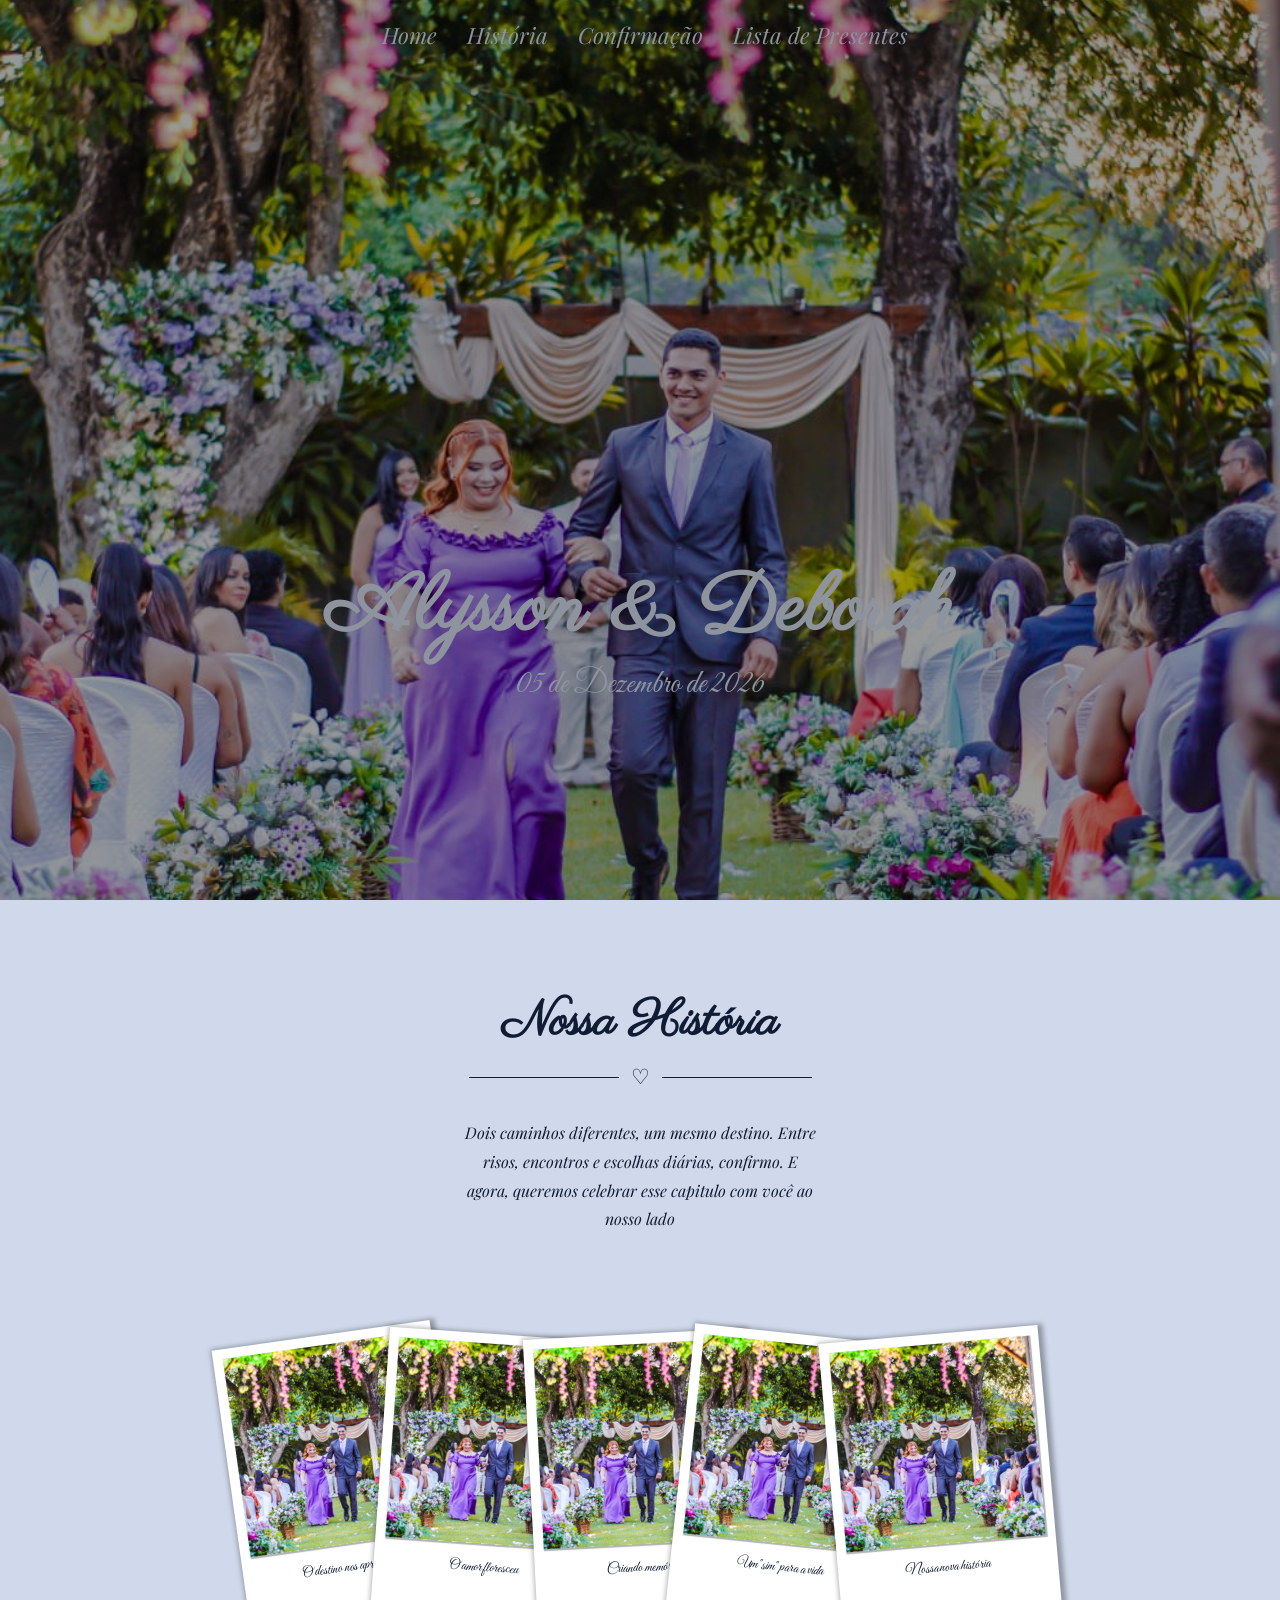
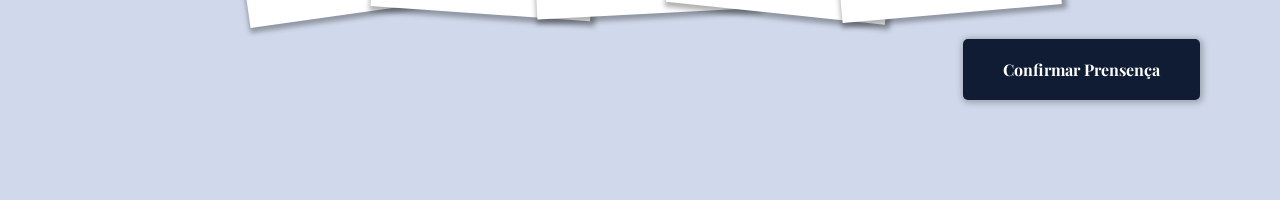
<file: index.html>
<!DOCTYPE html>
<html lang="pt-BR">
<head>
    <meta charset="UTF-8">
    <meta name="viewport" content="width=device-width, initial-scale=1.0">
    <title>Alysson & Déborah</title>
    <link rel="stylesheet" href="assets/css/style.css">
    <link rel="stylesheet" href="https://fonts.googleapis.com/css2?family=Material+Symbols+Rounded:opsz,wght,FILL,GRAD@20..48,100..700,0..1,-50..200" />
</head>
<body>
    <header class="header">
        <nav class="nav-bar">
            <div class="nav-items">
                 <button class="btn-close"><span class="material-symbols-rounded">close</span></button>
                <a href="#home" class="nav-item">Home</a>
                <a href="#historia" class="nav-item">História</a>
                <a href="confirmacao.html" class="nav-item">Confirmação</a>
                <a href="presentes.html" class="nav-item">Lista de Presentes</a>
            </div>
            <div class="menu-hamburguer">
                <button class="btn-menu"><span class="material-symbols-rounded">menu</span></button>
            </div>
        </nav>
    </header>
    
    <section class="hero-section" id="home">
        <div class="overlay"></div>
        <div class="hero-content">
            <h1>Alysson & Deborah</h1>
            <p>05 de Dezembro de 2026</p>
        </div>
    </section>
    <section class="story-section" id="historia">
        <div class="story-content">
            <div class="title-story">
                <h1>Nossa História</h1>
            </div>
            <div class="ornamento">
                    ♡
            </div>
            <div class="story-text">
                <p>Dois caminhos diferentes, um mesmo destino. Entre risos, encontros e escolhas diárias, confirmo. E agora, queremos celebrar  esse capitulo com você ao nosso lado</p>
            </div>
        </div>
        
        <div class="polaroids-content">
                <div class="polaroide">
                    <img src="assets/img/img-hero.jpeg" alt="" class="foto-polaroide">
                    <p class="legenda-polaroide">O destino nos apresentou</p>
                </div>
                 <div class="polaroide">
                    <img src="assets/img/img-hero.jpeg" alt="" class="foto-polaroide">
                    <p class="legenda-polaroide">O amor floresceu</p>
                </div>
                 <div class="polaroide">
                    <img src="assets/img/img-hero.jpeg" alt="" class="foto-polaroide">
                    <p class="legenda-polaroide">Criando memórias</p>
                </div>
                 <div class="polaroide">
                    <img src="assets/img/img-hero.jpeg" alt="" class="foto-polaroide">
                    <p class="legenda-polaroide">Um "sim" para a vida</p>
                </div>
                 <div class="polaroide">
                    <img src="assets/img/img-hero.jpeg" alt="" class="foto-polaroide">
                    <p class="legenda-polaroide">Nossa nova história</p>
                </div>
            
        </div>
        <div class="rsvp-content">
            <a href="confirmacao.html" class="btn-rsvp">Confirmar Prensença </a>
        </div>
    </section>
    <script src="assets/js/main.js"></script>
</body>     
</html>
</file>
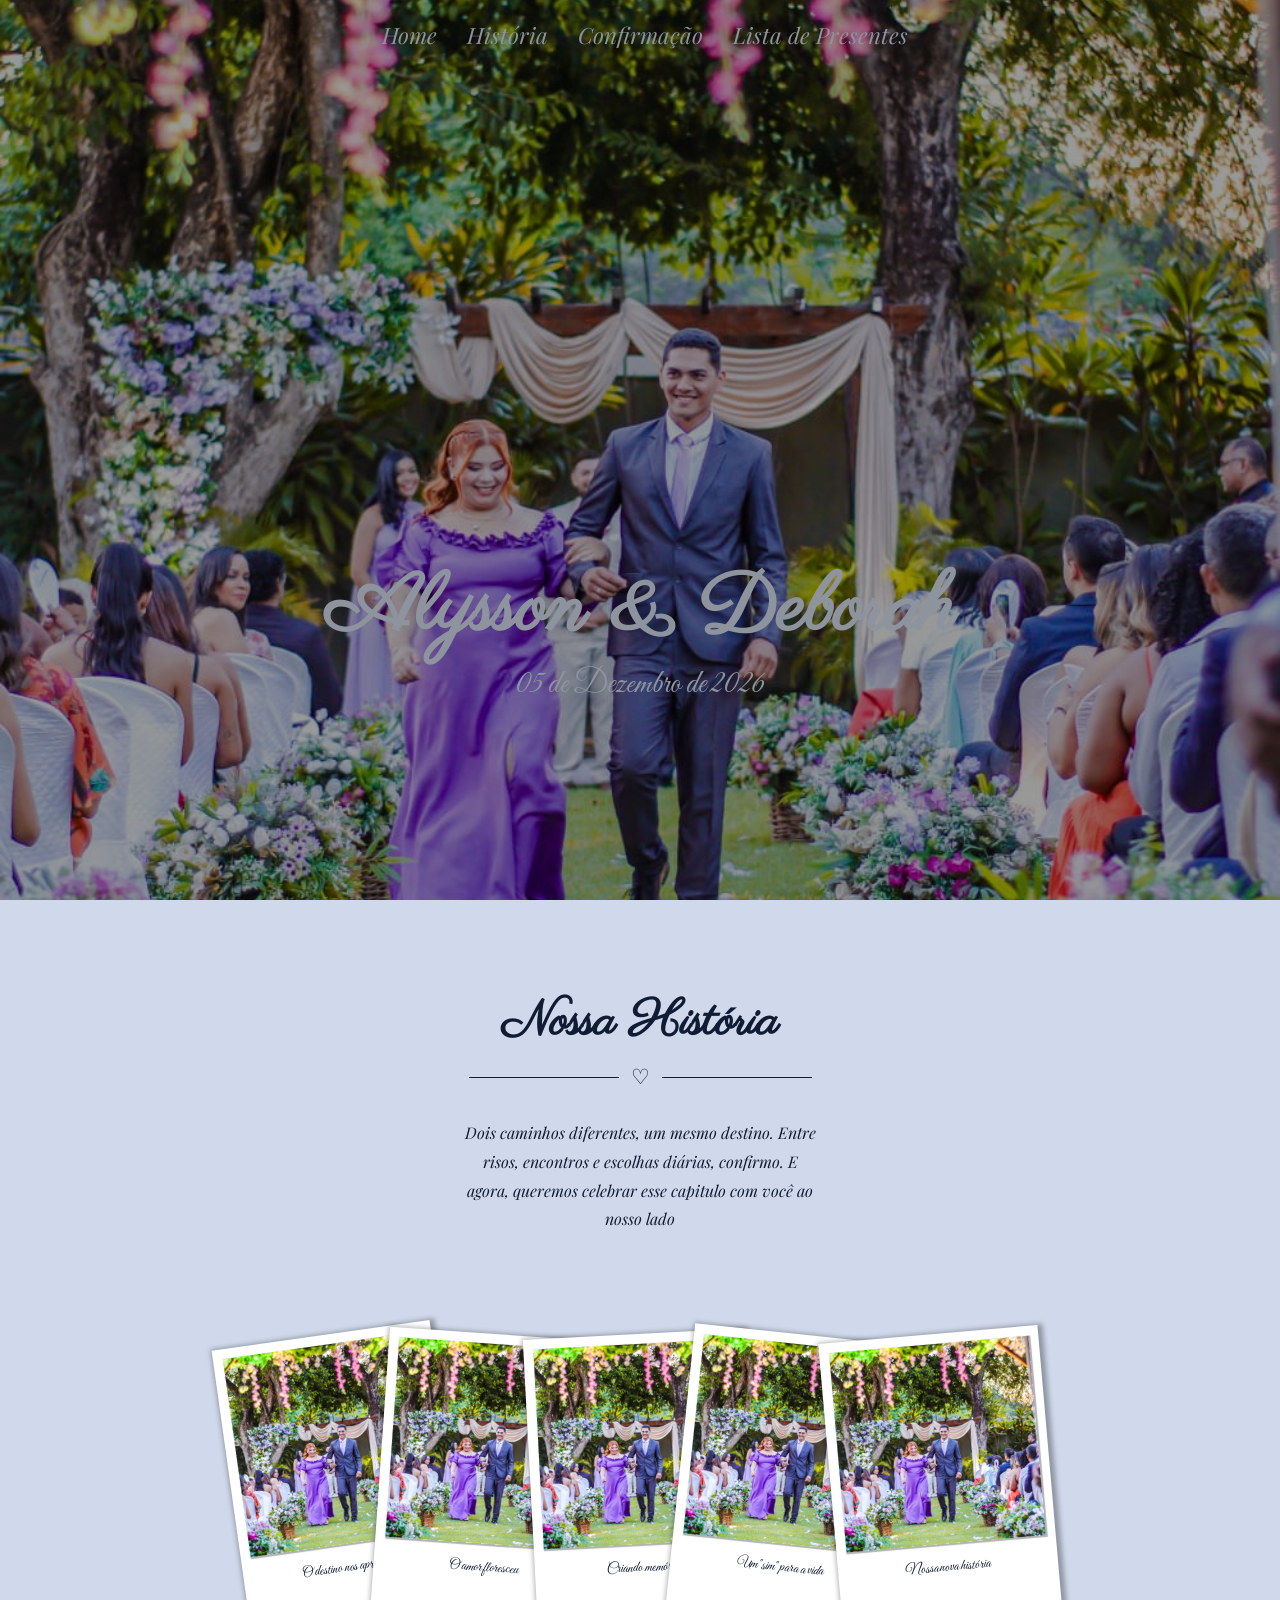
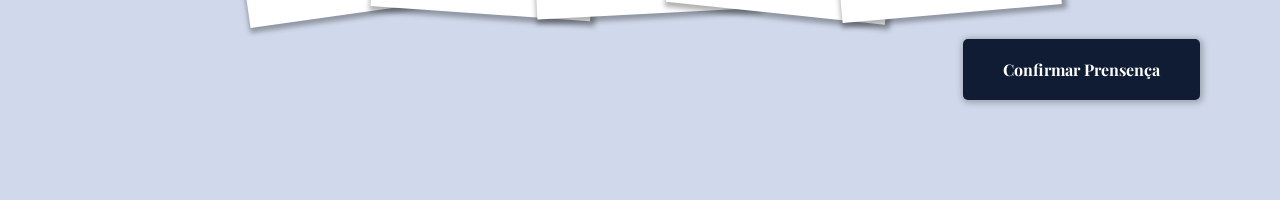
<file: frontend/index.html>
<!DOCTYPE html>
<html lang="pt-BR">
<head>
    <meta charset="UTF-8">
    <meta name="viewport" content="width=device-width, initial-scale=1.0">
    <title>Alysson & Déborah</title>
    <link rel="stylesheet" href="assets/css/style.css">
    <link rel="stylesheet" href="https://fonts.googleapis.com/css2?family=Material+Symbols+Rounded:opsz,wght,FILL,GRAD@20..48,100..700,0..1,-50..200" />
</head>
<body>
    <header class="header">
        <nav class="nav-bar">
            <div class="nav-items">
                 <button class="btn-close"><span class="material-symbols-rounded">close</span></button>
                <a href="#home" class="nav-item">Home</a>
                <a href="#historia" class="nav-item">História</a>
                <a href="/confirmacao" class="nav-item">Confirmação</a>
                <a href="/presentes" class="nav-item">Lista de Presentes</a>
            </div>
            <div class="menu-hamburguer">
                <button class="btn-menu"><span class="material-symbols-rounded">menu</span></button>
            </div>
        </nav>
    </header>
    
    <section class="hero-section" id="home">
        <div class="overlay"></div>
        <div class="hero-content">
            <h1>Alysson & Deborah</h1>
            <p>05 de Dezembro de 2026</p>
        </div>
    </section>
    <section class="story-section" id="historia">
        <div class="story-content">
            <div class="title-story">
                <h1>Nossa História</h1>
            </div>
            <div class="ornamento">
                    ♡
            </div>
            <div class="story-text">
                <p>Dois caminhos diferentes, um mesmo destino. Entre risos, encontros e escolhas diárias, confirmo. E agora, queremos celebrar  esse capitulo com você ao nosso lado</p>
            </div>
        </div>
        
        <div class="polaroids-content">
                <div class="polaroide">
                    <img src="assets/img/img-hero.jpeg" alt="" class="foto-polaroide">
                    <p class="legenda-polaroide">O destino nos apresentou</p>
                </div>
                 <div class="polaroide">
                    <img src="assets/img/img-hero.jpeg" alt="" class="foto-polaroide">
                    <p class="legenda-polaroide">O amor floresceu</p>
                </div>
                 <div class="polaroide">
                    <img src="assets/img/img-hero.jpeg" alt="" class="foto-polaroide">
                    <p class="legenda-polaroide">Criando memórias</p>
                </div>
                 <div class="polaroide">
                    <img src="assets/img/img-hero.jpeg" alt="" class="foto-polaroide">
                    <p class="legenda-polaroide">Um "sim" para a vida</p>
                </div>
                 <div class="polaroide">
                    <img src="assets/img/img-hero.jpeg" alt="" class="foto-polaroide">
                    <p class="legenda-polaroide">Nossa nova história</p>
                </div>
            
        </div>
        <div class="rsvp-content">
            <a href="/confirmacao" class="btn-rsvp">Confirmar Prensença </a>
        </div>
    </section>
    <script src="assets/js/main.js"></script>
</body>     
</html>
</file>
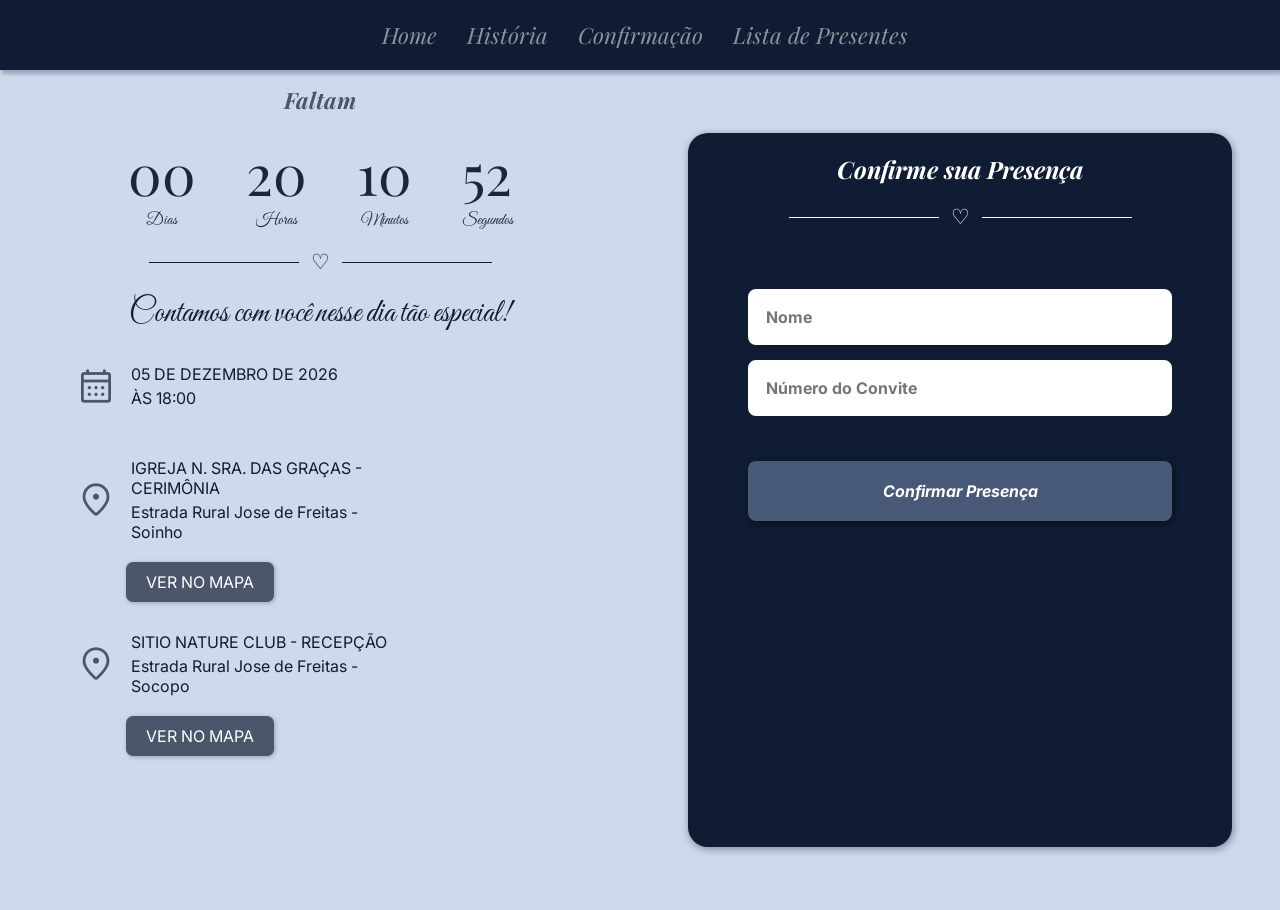
<file: confirmacao.html>
<!DOCTYPE html>
<html lang="pt-BR">
<head>
    <meta charset="UTF-8">
    <meta name="viewport" content="width=device-width, initial-scale=1.0">
    <title>Alysson & Deborah</title>
    <link rel="stylesheet" href="assets/css/confirmacao.css">
    <link rel="stylesheet" href="https://fonts.googleapis.com/css2?family=Material+Symbols+Rounded:opsz,wght,FILL,GRAD@20..48,100..700,0..1,-50..200" />
    
</head>
<body>
    <header class="header">
        <nav class="nav-bar">
            <div class="menu-hamburguer">
                <button class="btn-menu"><span class="material-symbols-rounded">menu</span></button>
            </div>
            <div class="nav-items">
                <button class="btn-close"><span class="material-symbols-rounded">close</span></button>
                <a href="index.html" class="nav-item">Home</a>
                <a href="#" class="nav-item">História</a>
                <a href="confirmacao.html" class="nav-item">Confirmação</a>
                <a href="presentes.html" class="nav-item">Lista de Presentes</a>
            </div>
        </nav>
    </header>
    <section class="confirmacao-section">
        <div class="information-zone">
            <div class="information-content">
                <div class="title-information">
                    <h3>Faltam</h3>
                </div>
                <div class="contador">
                
                    <div class="timer">
                        <span class="timer-content" id="dias">00</span>
                        <span class="legenda-timer"> Dias</span>
                    </div>
                    <div class="timer">
                        <span class="timer-content" id="horas">00</span>
                        <span class="legenda-timer">Horas</span>
                    </div>
                    <div class="timer">
                        <span class="timer-content" id="minutos">00</span>
                        <span class="legenda-timer">Minutos</span>
                    </div>
                    <div class="timer">
                        <span class="timer-content" id="segundos">00</span>
                        <span class="legenda-timer">Segundos</span>
                    </div>
                    
                </div>
                <div class="ornamento">
                    ♡
                </div>
                <div class="legenda-information">
                    <p>Contamos com você nesse dia tão especial!</p>
                </div>
                <div class="information-event">
                    <div class="datalhes-information" id="data-information">
                        <div class="icone-information">
                            <span class="material-symbols-rounded">calendar_month</span>
                        </div>
                        <div class="legenda-detalhes">
                            <p>05 DE DEZEMBRO DE 2026</p>
                            <p>ÀS 18:00</p>
                        </div>
                    </div>
                    <div class="datalhes-information">
                        <div class="icone-information">
                            <span class="material-symbols-rounded">location_on</span>
                        </div>
                        <div class="legenda-detalhes">                         
                            <p>IGREJA N. SRA. DAS GRAÇAS - CERIMÔNIA</p>                               
                            <p>Estrada Rural Jose de Freitas - Soinho</p>                     
                        </div>
                    </div>
                    <div class="btn-content">
                        <a href="https://maps.app.goo.gl/xJwFCsEnw8BBbjCJA" class="btn-event" target="_blank">VER NO MAPA</a>
                    </div>
                    <div class="datalhes-information">
                        <div class="icone-information">
                            <span class="material-symbols-rounded">location_on</span>
                        </div>
                        <div class="legenda-detalhes">                         
                            <p>SITIO NATURE CLUB - RECEPÇÃO</p>                               
                            <p>Estrada Rural Jose de Freitas - Socopo</p>                     
                        </div>
                    </div>
                    <div class="btn-content">
                        <a href="https://maps.app.goo.gl/ws7dJ1mMSoT5qXmMA" class="btn-event" target="_blank">VER NO MAPA</a>
                    </div>
                </div>
            </div>
        </div>
        <div class="form-zone">
            <div class="form-content">
                <div class="form-title">
                    <h2>Confirme sua Presença</h2>
                </div>
                <div class="ornamento" id="ornamento-confirmacao">
                    ♡
                </div> 
                <form class="form-rsvp">
                    <input type="text" placeholder="Nome" class="campo-form">
                    <input type="text" placeholder="Número do Convite" class="campo-form">
                    <button type="submit" class="btn-form"> Confirmar Presença</button>
                </form>
            </div>
        </div>
    </section>
    <script src="assets/js/confirmacao.js"></script>
</body>
</html>
</file>
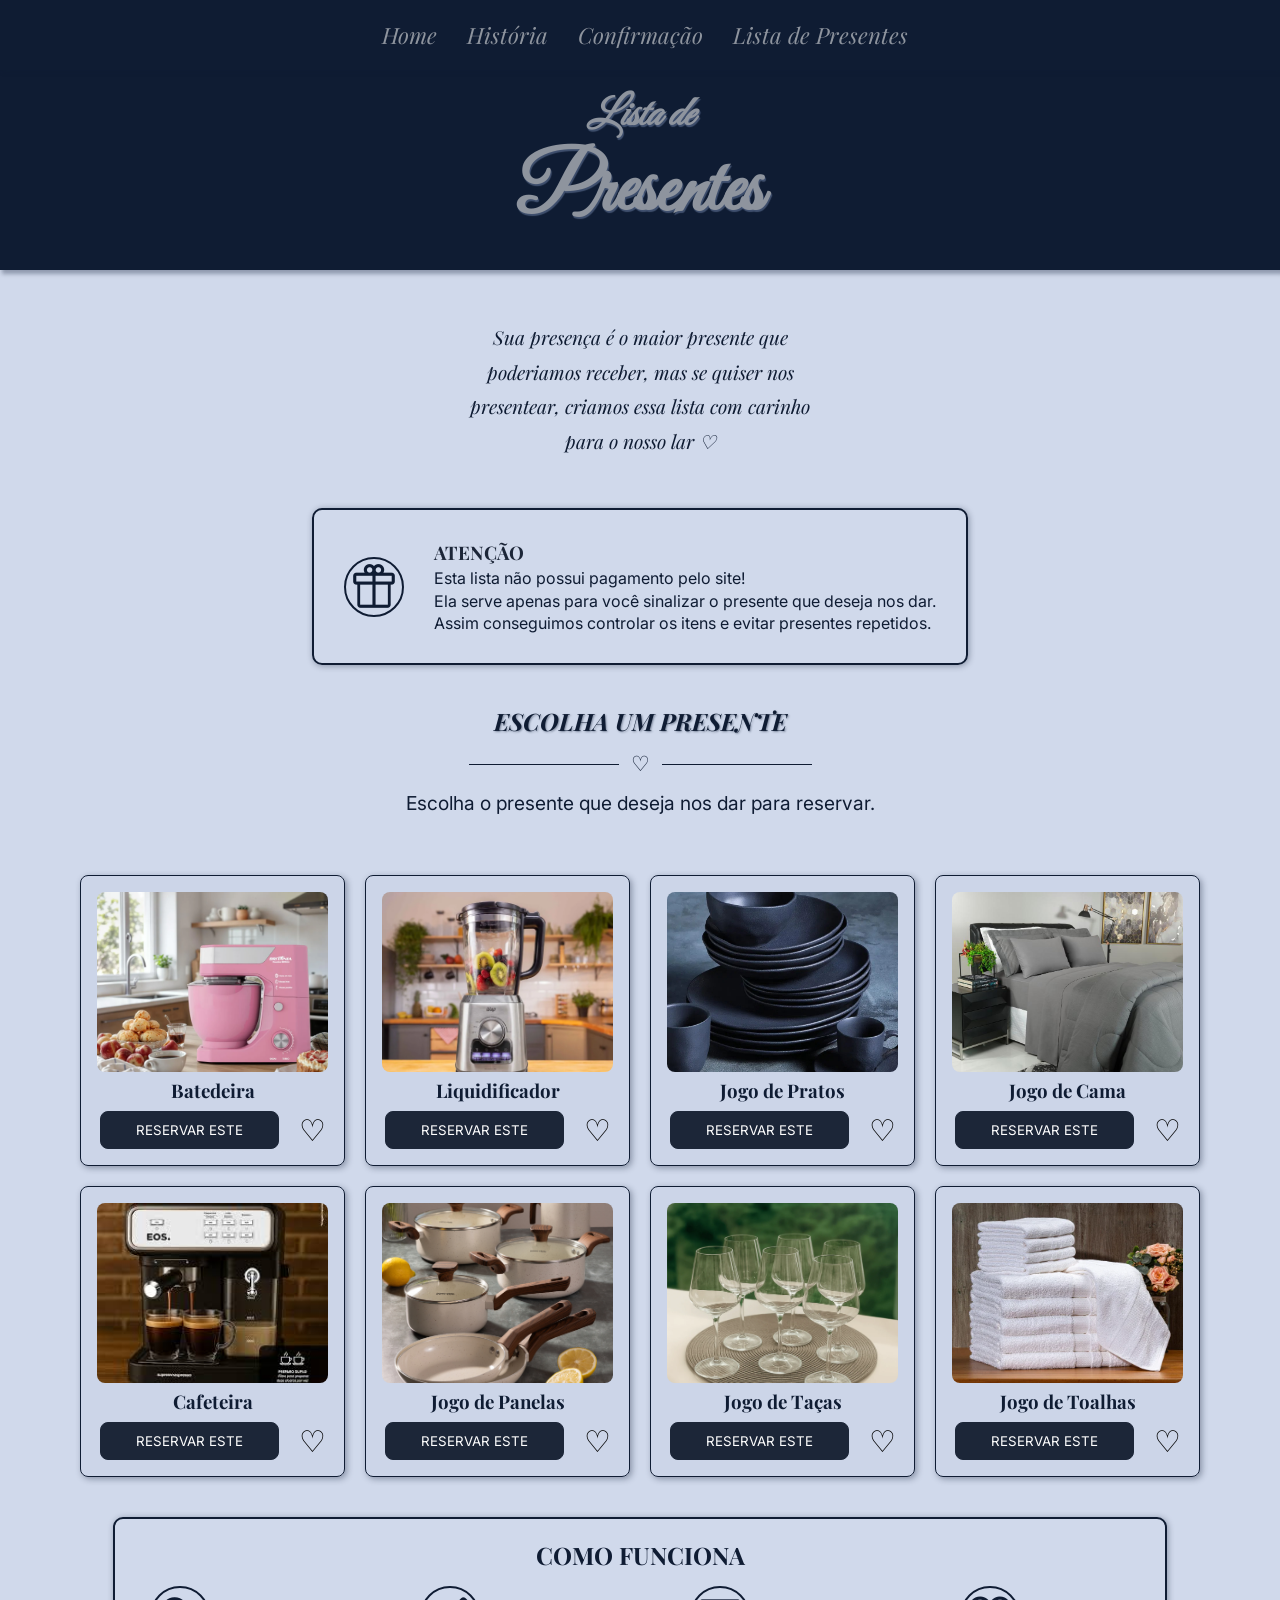
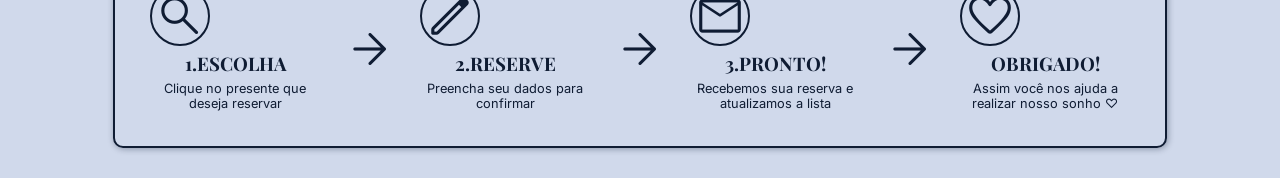
<file: presentes.html>
<!DOCTYPE html>
<html lang="pt-BR">
<head>
    <meta charset="UTF-8">
    <meta name="viewport" content="width=device-width, initial-scale=1.0">
    <title>Lista de Presente A&D</title>
    <link rel="stylesheet" href="assets/css/presentes.css">
    <link rel="stylesheet" href="https://fonts.googleapis.com/css2?family=Material+Symbols+Rounded:opsz,wght,FILL,GRAD@48,100,0,-25" />
    
</head>
<body>
    <section class="presentes-section">
        <nav class="nav-bar">
            <div class="nav-items">
                <button class="btn-close"><span class="material-symbols-rounded">close</span></button>
                <a href="index.html" class="nav-item">Home</a>
                <a href="#historia" class="nav-item">História</a>
                <a href="confirmacao.html" class="nav-item">Confirmação</a>
                <a href="presentes.html" class="nav-item">Lista de Presentes</a>
            </div>
            <div class="menu-hamburguer">
                <button class="btn-menu"><span class="material-symbols-rounded">menu</span></button>
            </div>
        </nav>
        <header class="presentes-header">
            <h1 class="title-presentes">Lista de</h1>
            <h1 class="destaque-title">Presentes</h1>
        </header>
        <div class="presentes-content">
            <div class="presentes-text">
                <p>Sua presença é o maior presente que poderiamos receber, mas se quiser nos presentear, criamos essa lista com carinho para o nosso lar ♡</p>
            </div>
            <div class="alert-presentes">
                <div class="icone-presente">
                    <span class="material-symbols-rounded">featured_seasonal_and_gifts</span>
                </div>
                <div class="text-alert">
                    <h3>ATENÇÃO</h3>
                    <p>Esta lista não possui pagamento pelo site!</p>
                    <p>Ela serve apenas para você sinalizar o presente que deseja nos dar.</p>
                    <p>Assim conseguimos controlar os itens e evitar presentes repetidos.</p>
                </div>
            </div>
            <div class="title-content">
                <h2 class="title-lista">ESCOLHA UM PRESENTE</h2>
                <div class="ornamento">
                    ♡
                </div>
                <p class="text-lista">Escolha o presente que deseja nos dar para reservar.</p>
            </div>
            <div class="grid-presentes">
                <article class="card-presente">
                    <img src="assets/img/presentes/batedeira.jpg" alt=" Batedeira">
                    <h3>Batedeira</h3>
                    <div class="card-actions">
                        <button class="btn-reservar">RESERVAR ESTE</button>
                        <span class="icone-coracao">♡</span>
                    </div>
                </article>
                <article class="card-presente">
                    <img src="assets/img/presentes/liquidificador.jpg" alt="Liquidificador">
                    <h3>Liquidificador</h3>
                    <div class="card-actions">
                        <button class="btn-reservar">RESERVAR ESTE</button>
                        <span class="icone-coracao">♡</span>
                    </div>
                </article>
                <article class="card-presente">
                    <img src="assets/img/presentes/jogo-de-pratos.jpg" alt=" Jogo de Pratos">
                    <h3>Jogo de Pratos</h3>
                    <div class="card-actions">
                        <button class="btn-reservar">RESERVAR ESTE</button>
                        <span class="icone-coracao">♡</span>
                    </div>
                </article>
                <article class="card-presente">
                    <img src="assets/img/presentes/jogo-de-cama.jpg" alt="Jogo de Cama">
                    <h3>Jogo de Cama</h3>
                    <div class="card-actions">
                        <button class="btn-reservar">RESERVAR ESTE</button>
                        <span class="icone-coracao">♡</span>
                    </div>
                </article>
                <article class="card-presente">
                    <img src="assets/img/presentes/cafeteira.jpg" alt="Cafeteira">
                    <h3>Cafeteira</h3>
                    <div class="card-actions">
                        <button class="btn-reservar">RESERVAR ESTE</button>
                        <span class="icone-coracao">♡</span>
                    </div>
                </article>
                <article class="card-presente">
                    <img src="assets/img/presentes/jogo-de-panelas.jpg" alt="Jogo de Panelas">
                    <h3>Jogo de Panelas</h3>
                    <div class="card-actions">
                        <button class="btn-reservar">RESERVAR ESTE</button>
                        <span class="icone-coracao">♡</span>
                    </div>
                </article>
                <article class="card-presente">
                    <img src="assets/img/presentes/jogo-de-taças.jpg" alt="Jogo de Taças">
                    <h3>Jogo de Taças</h3>
                    <div class="card-actions">
                        <button class="btn-reservar">RESERVAR ESTE</button>
                        <span class="icone-coracao">♡</span>
                    </div>
                </article>
                <article class="card-presente">
                    <img src="assets/img/presentes/jogo-de-toalhas.jpg" alt=" Jogo de Toalhas">
                    <h3>Jogo de Toalhas</h3>
                    <div class="card-actions">
                        <button class="btn-reservar">RESERVAR ESTE</button>
                        <span class="icone-coracao">♡</span>
                    </div>
                </article>
            </div>
            <div class="funcionamento-alert">
                <h2 class="funcionamento-title">COMO FUNCIONA</h2>
                <div class="funcionamento-box">
                    <div class="funcionamento-content">
                        <div class="icone-presente"><span class="material-symbols-rounded">search</span></div>
                        <h3 class="etapas-funcionamento">1.ESCOLHA</h3>
                        <p class="text-funcionamento">Clique no presente que deseja reservar</p>
                    </div>
                    <div class="next-etapa"><span class="material-symbols-rounded">arrow_forward</span></div>
                    <div class="funcionamento-content">
                        <div class="icone-presente"><span class="material-symbols-rounded">edit</span></div>
                        <h3 class="etapas-funcionamento">2.RESERVE</h3>
                        <p class="text-funcionamento">Preencha seu dados para confirmar</p>
                    </div>
                    <div class="next-etapa"><span class="material-symbols-rounded">arrow_forward</span></div>
                    <div class="funcionamento-content">
                        <div class="icone-presente"><span class="material-symbols-rounded">mail</span></div>
                        <h3 class="etapas-funcionamento">3.PRONTO!</h3>
                        <p class="text-funcionamento">Recebemos sua reserva e atualizamos a lista</p>
                    </div>
                    <div class="next-etapa"><span class="material-symbols-rounded">arrow_forward</span></div>
                    <div class="funcionamento-content">
                        <div class="icone-presente"><span class="material-symbols-rounded">favorite</span></div>
                        <h3 class="etapas-funcionamento">OBRIGADO!</h3>
                        <p class="text-funcionamento">Assim você nos ajuda a realizar nosso sonho ♡</p>
                    </div>
                </div>
            </div>
        </div>
    </section>
    <script src="assets/js/presentes.js"></script>
</body>
</html>
</file>
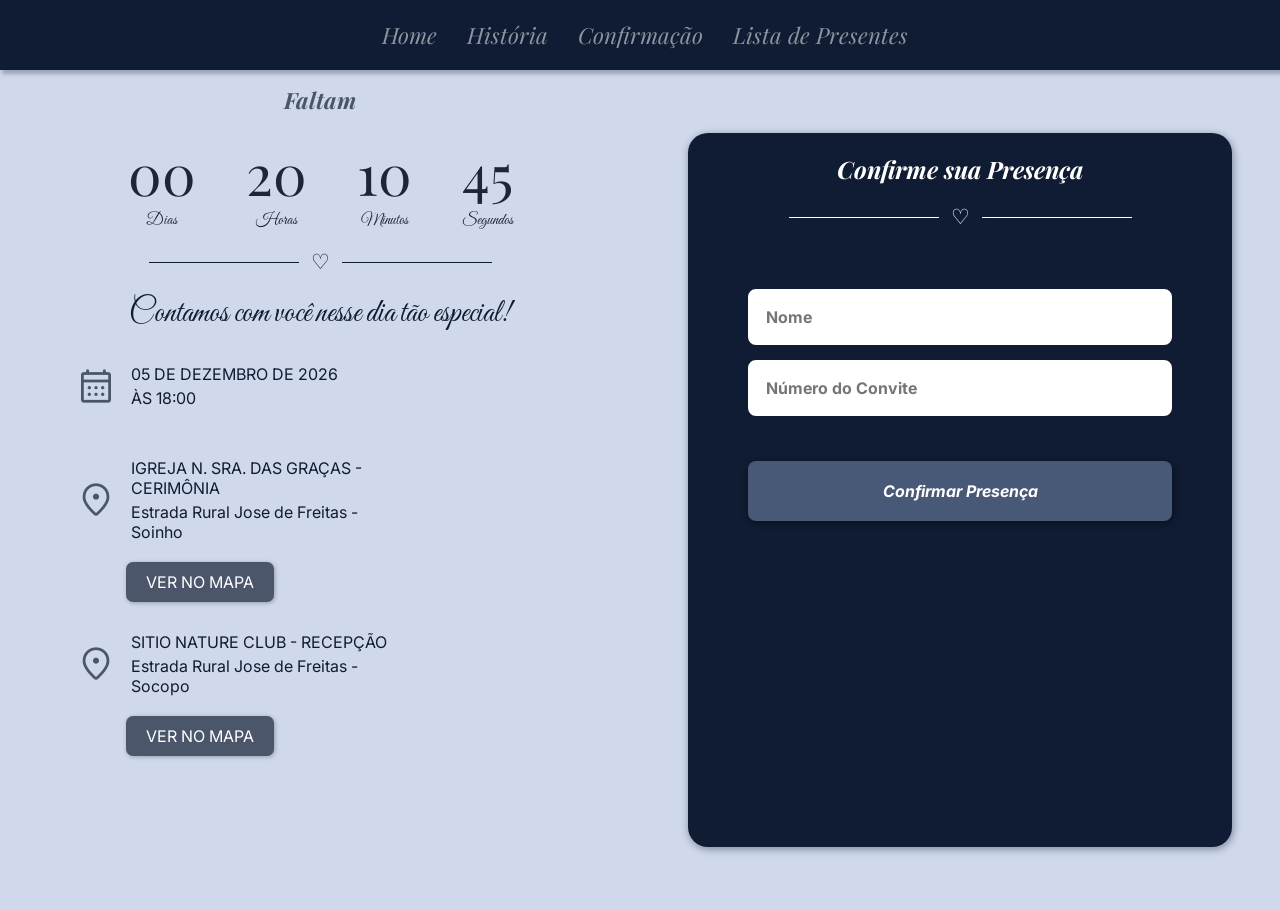
<file: frontend/confirmacao.html>
<!DOCTYPE html>
<html lang="pt-BR">
<head>
    <meta charset="UTF-8">
    <meta name="viewport" content="width=device-width, initial-scale=1.0">
    <title>Alysson & Deborah</title>
    <link rel="stylesheet" href="assets/vendor/sweetalert2/sweetalert2.min.css">
    <link rel="stylesheet" href="assets/css/confirmacao.css">
    <link rel="stylesheet" href="https://fonts.googleapis.com/css2?family=Material+Symbols+Rounded:opsz,wght,FILL,GRAD@20..48,100..700,0..1,-50..200" />
    
</head>
<body>
    <header class="header">
        <nav class="nav-bar">
            <div class="menu-hamburguer">
                <button class="btn-menu"><span class="material-symbols-rounded">menu</span></button>
            </div>
            <div class="nav-items">
                <button class="btn-close"><span class="material-symbols-rounded">close</span></button>
                <a href="/" class="nav-item">Home</a>
                <a href="#" class="nav-item">História</a>
                <a href="/confirmacao" class="nav-item">Confirmação</a>
                <a href="/presentes" class="nav-item">Lista de Presentes</a>
            </div>
        </nav>
    </header>
    <section class="confirmacao-section">
        <div class="information-zone">
            <div class="information-content">
                <div class="title-information">
                    <h3>Faltam</h3>
                </div>
                <div class="contador">
                
                    <div class="timer">
                        <span class="timer-content" id="dias">00</span>
                        <span class="legenda-timer"> Dias</span>
                    </div>
                    <div class="timer">
                        <span class="timer-content" id="horas">00</span>
                        <span class="legenda-timer">Horas</span>
                    </div>
                    <div class="timer">
                        <span class="timer-content" id="minutos">00</span>
                        <span class="legenda-timer">Minutos</span>
                    </div>
                    <div class="timer">
                        <span class="timer-content" id="segundos">00</span>
                        <span class="legenda-timer">Segundos</span>
                    </div>
                    
                </div>
                <div class="ornamento">
                    ♡
                </div>
                <div class="legenda-information">
                    <p>Contamos com você nesse dia tão especial!</p>
                </div>
                <div class="information-event">
                    <div class="datalhes-information" id="data-information">
                        <div class="icone-information">
                            <span class="material-symbols-rounded">calendar_month</span>
                        </div>
                        <div class="legenda-detalhes">
                            <p>05 DE DEZEMBRO DE 2026</p>
                            <p>ÀS 18:00</p>
                        </div>
                    </div>
                    <div class="datalhes-information">
                        <div class="icone-information">
                            <span class="material-symbols-rounded">location_on</span>
                        </div>
                        <div class="legenda-detalhes">                         
                            <p>IGREJA N. SRA. DAS GRAÇAS - CERIMÔNIA</p>                               
                            <p>Estrada Rural Jose de Freitas - Soinho</p>                     
                        </div>
                    </div>
                    <div class="btn-content">
                        <a href="https://maps.app.goo.gl/xJwFCsEnw8BBbjCJA" class="btn-event" target="_blank">VER NO MAPA</a>
                    </div>
                    <div class="datalhes-information">
                        <div class="icone-information">
                            <span class="material-symbols-rounded">location_on</span>
                        </div>
                        <div class="legenda-detalhes">                         
                            <p>SITIO NATURE CLUB - RECEPÇÃO</p>                               
                            <p>Estrada Rural Jose de Freitas - Socopo</p>                     
                        </div>
                    </div>
                    <div class="btn-content">
                        <a href="https://maps.app.goo.gl/ws7dJ1mMSoT5qXmMA" class="btn-event" target="_blank">VER NO MAPA</a>
                    </div>
                </div>
            </div>
        </div>
        <div class="form-zone">
            <div class="form-content">
                <div class="form-title">
                    <h2>Confirme sua Presença</h2>
                </div>
                <div class="ornamento" id="ornamento-confirmacao">
                    ♡
                </div> 
                <form class="form-rsvp">
                    <input type="text" placeholder="Nome" class="campo-form" id="nome">
                    <input type="text" placeholder="Número do Convite" class="campo-form" id="numero-convite">
                    <button type="submit" class="btn-form"> Confirmar Presença</button>
                </form>
            </div>
        </div>
    </section>
     
    <script src="assets/vendor/sweetalert2/sweetalert2.all.min.js"></script>
    <script src="assets/js/confirmacao.js"></script>
</body>
</html>
</file>
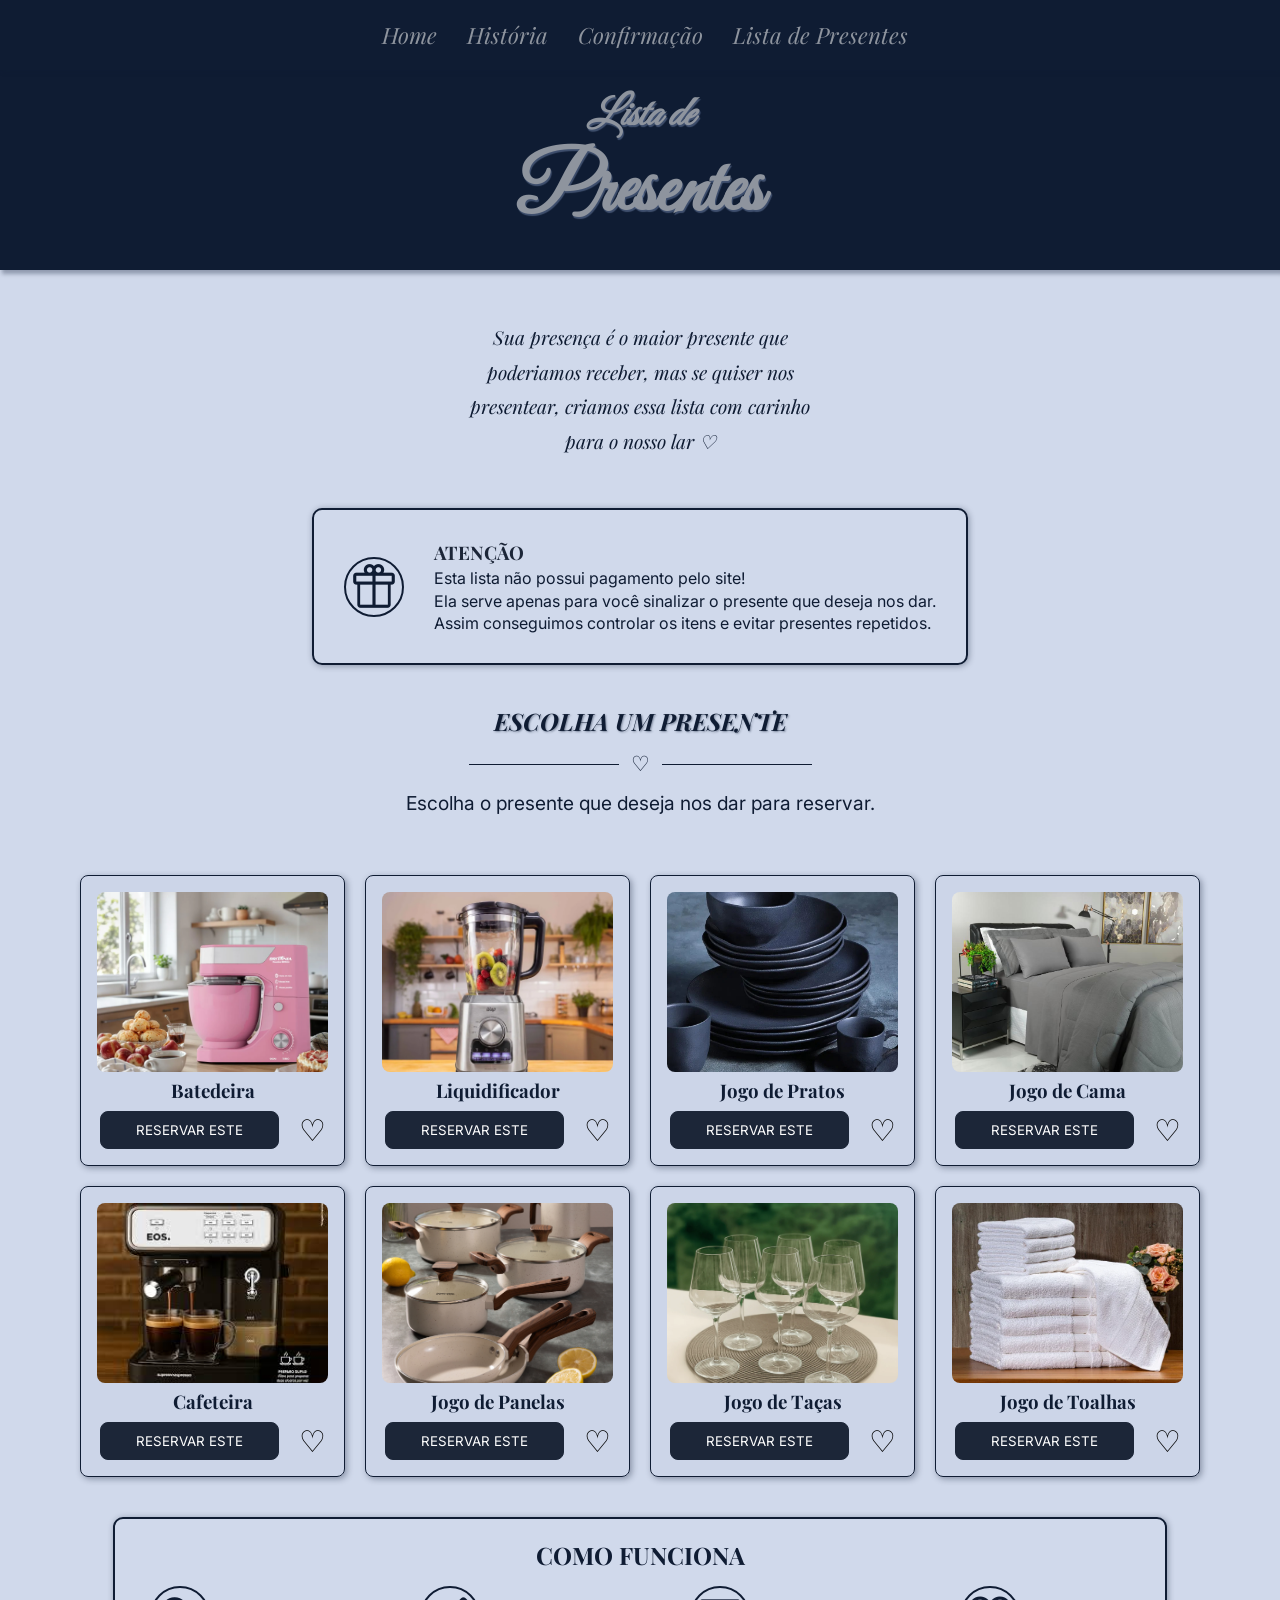
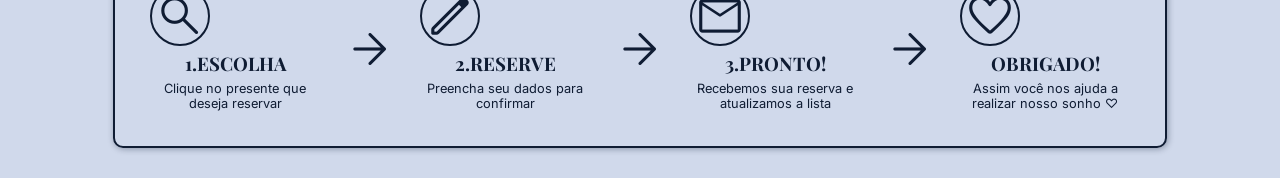
<file: frontend/presentes.html>
<!DOCTYPE html>
<html lang="pt-BR">
<head>
    <meta charset="UTF-8">
    <meta name="viewport" content="width=device-width, initial-scale=1.0">
    <title>Lista de Presente A&D</title>
    <link rel="stylesheet" href="assets/css/presentes.css">
    <link rel="stylesheet" href="https://fonts.googleapis.com/css2?family=Material+Symbols+Rounded:opsz,wght,FILL,GRAD@48,100,0,-25" />
    
</head>
<body>
    <section class="presentes-section">
        <nav class="nav-bar">
            <div class="nav-items">
                <button class="btn-close"><span class="material-symbols-rounded">close</span></button>
                <a href="/" class="nav-item">Home</a>
                <a href="#historia" class="nav-item">História</a>
                <a href="/confirmacao" class="nav-item">Confirmação</a>
                <a href="/presentes" class="nav-item">Lista de Presentes</a>
            </div>
            <div class="menu-hamburguer">
                <button class="btn-menu"><span class="material-symbols-rounded">menu</span></button>
            </div>
        </nav>
        <header class="presentes-header">
            <h1 class="title-presentes">Lista de</h1>
            <h1 class="destaque-title">Presentes</h1>
        </header>
        <div class="presentes-content">
            <div class="presentes-text">
                <p>Sua presença é o maior presente que poderiamos receber, mas se quiser nos presentear, criamos essa lista com carinho para o nosso lar ♡</p>
            </div>
            <div class="alert-presentes">
                <div class="icone-presente">
                    <span class="material-symbols-rounded">featured_seasonal_and_gifts</span>
                </div>
                <div class="text-alert">
                    <h3>ATENÇÃO</h3>
                    <p>Esta lista não possui pagamento pelo site!</p>
                    <p>Ela serve apenas para você sinalizar o presente que deseja nos dar.</p>
                    <p>Assim conseguimos controlar os itens e evitar presentes repetidos.</p>
                </div>
            </div>
            <div class="title-content">
                <h2 class="title-lista">ESCOLHA UM PRESENTE</h2>
                <div class="ornamento">
                    ♡
                </div>
                <p class="text-lista">Escolha o presente que deseja nos dar para reservar.</p>
            </div>
            <div class="grid-presentes">
                <article class="card-presente">
                    <img src="assets/img/presentes/batedeira.jpg" alt=" Batedeira">
                    <h3>Batedeira</h3>
                    <div class="card-actions">
                        <button class="btn-reservar" data-presentes-id="1">RESERVAR ESTE</button>
                        <span class="icone-coracao">♡</span>
                    </div>
                </article>
                <article class="card-presente">
                    <img src="assets/img/presentes/liquidificador.jpg" alt="Liquidificador">
                    <h3>Liquidificador</h3>
                    <div class="card-actions">
                        <button class="btn-reservar" data-presentes-id="2">RESERVAR ESTE</button>
                        <span class="icone-coracao">♡</span>
                    </div>
                </article>
                <article class="card-presente">
                    <img src="assets/img/presentes/jogo-de-pratos.jpg" alt=" Jogo de Pratos">
                    <h3>Jogo de Pratos</h3>
                    <div class="card-actions">
                        <button class="btn-reservar" data-presentes-id="3">RESERVAR ESTE</button>
                        <span class="icone-coracao">♡</span>
                    </div>
                </article>
                <article class="card-presente">
                    <img src="assets/img/presentes/jogo-de-cama.jpg" alt="Jogo de Cama">
                    <h3>Jogo de Cama</h3>
                    <div class="card-actions">
                        <button class="btn-reservar" data-presentes-id="4">RESERVAR ESTE</button>
                        <span class="icone-coracao">♡</span>
                    </div>
                </article>
                <article class="card-presente">
                    <img src="assets/img/presentes/cafeteira.jpg" alt="Cafeteira">
                    <h3>Cafeteira</h3>
                    <div class="card-actions">
                        <button class="btn-reservar">RESERVAR ESTE</button>
                        <span class="icone-coracao">♡</span>
                    </div>
                </article>
                <article class="card-presente">
                    <img src="assets/img/presentes/jogo-de-panelas.jpg" alt="Jogo de Panelas">
                    <h3>Jogo de Panelas</h3>
                    <div class="card-actions">
                        <button class="btn-reservar">RESERVAR ESTE</button>
                        <span class="icone-coracao">♡</span>
                    </div>
                </article>
                <article class="card-presente">
                    <img src="assets/img/presentes/jogo-de-taças.jpg" alt="Jogo de Taças">
                    <h3>Jogo de Taças</h3>
                    <div class="card-actions">
                        <button class="btn-reservar">RESERVAR ESTE</button>
                        <span class="icone-coracao">♡</span>
                    </div>
                </article>
                <article class="card-presente">
                    <img src="assets/img/presentes/jogo-de-toalhas.jpg" alt=" Jogo de Toalhas">
                    <h3>Jogo de Toalhas</h3>
                    <div class="card-actions">
                        <button class="btn-reservar">RESERVAR ESTE</button>
                        <span class="icone-coracao">♡</span>
                    </div>
                </article>
            </div>
            <div class="funcionamento-alert">
                <h2 class="funcionamento-title">COMO FUNCIONA</h2>
                <div class="funcionamento-box">
                    <div class="funcionamento-content">
                        <div class="icone-presente"><span class="material-symbols-rounded">search</span></div>
                        <h3 class="etapas-funcionamento">1.ESCOLHA</h3>
                        <p class="text-funcionamento">Clique no presente que deseja reservar</p>
                    </div>
                    <div class="next-etapa"><span class="material-symbols-rounded">arrow_forward</span></div>
                    <div class="funcionamento-content">
                        <div class="icone-presente"><span class="material-symbols-rounded">edit</span></div>
                        <h3 class="etapas-funcionamento">2.RESERVE</h3>
                        <p class="text-funcionamento">Preencha seu dados para confirmar</p>
                    </div>
                    <div class="next-etapa"><span class="material-symbols-rounded">arrow_forward</span></div>
                    <div class="funcionamento-content">
                        <div class="icone-presente"><span class="material-symbols-rounded">mail</span></div>
                        <h3 class="etapas-funcionamento">3.PRONTO!</h3>
                        <p class="text-funcionamento">Recebemos sua reserva e atualizamos a lista</p>
                    </div>
                    <div class="next-etapa"><span class="material-symbols-rounded">arrow_forward</span></div>
                    <div class="funcionamento-content">
                        <div class="icone-presente"><span class="material-symbols-rounded">favorite</span></div>
                        <h3 class="etapas-funcionamento">OBRIGADO!</h3>
                        <p class="text-funcionamento">Assim você nos ajuda a realizar nosso sonho ♡</p>
                    </div>
                </div>
            </div>
        </div>
    </section>
    <script src="assets/js/presentes.js"></script>
</body>
</html>
</file>
<file: assets/css/style.css>
@charset "UTF-8";

@import url('https://fonts.googleapis.com/css2?family=Parisienne&display=swap');
@import url('https://fonts.googleapis.com/css2?family=Great+Vibes&display=swap');
@import url('https://fonts.googleapis.com/css2?family=Playfair+Display:ital,wght@0,400..900;1,400..900&display=swap');
@import url('https://fonts.googleapis.com/css2?family=Inter:ital,opsz,wght@0,14..32,100..900;1,14..32,100..900&display=swap');

* {
    margin: 0;
    padding: 0;
    box-sizing: border-box;
}
:root {
    --cor0:#92A8D1;
    --cor1: #8E949E;
    --cor2: #4B566B;
    --cor3: #1C2638;
    --cor4: #0F1C33;
    --cor5: #92a8d16e;

    --fonte-romantic: "Parisienne", cursive;
    --fonte-romantic2: "Great Vibes", cursive;
    --fonte-titulos:  "Playfair Display", serif;
    --fonte-texto:"Inter", sans-serif;
}

html, body {
    height: 100%;
}

.hero-section {
    display: flex;
    width: 100%;
    height: 100vh;
    background: black url(../img/img-hero.jpeg) center center / cover no-repeat;
    position: relative; 
    
}

.overlay {
    position: absolute;
    z-index: 1;
    inset: 0;
    background-color: black;
    opacity: 0.4;
    transition: 0.5s;
}

.hero-section:hover .overlay {
    opacity: 0.8;
}

.header {
    position: fixed;
    z-index: 1000;
    width: 100%;
    top: 0;
    left: 0;
    transition: background-color 0.3s ease, box-shadow 0.3s ease;
    background: transparent;
}

.nav-bar {
    display: flex;
    justify-content:space-between;
    width: 100%;
    align-items: center;
    padding: 10px 40px;
    
}
.header.scrolled {
    background-color: var(--cor4); 
    box-shadow: 0px 2px 10px rgba(0, 0, 0, 0.3);
}
.nav-items {
    display: flex;
    margin: 0 auto;
    
}

.nav-item {
    text-decoration: none;
    font-size: 1.4em;
    color: var(--cor1);   
    font-family: var(--fonte-titulos);
    font-style: italic;
    padding:10px;
    margin-left: 10px;
    border-radius: 8px;
    transition: 0.2s;
}

.nav-item:hover {
    background: var(--cor3);
    transform: scale(1.05);
}
.menu-hamburguer {
    display: none
}
.btn-close {
    display: none;
}
.hero-content {
    position: absolute;
    top: 70%;
    left: 50%;
    transform: translate(-50%, -50%);
    z-index: 2;
    text-align: center;
    
}

.hero-content h1 {
    font-family: var(--fonte-romantic);
    color: var(--cor1);
    font-size: 5em;
}

.hero-content p {
    font-family: var(--fonte-romantic2);
    color: var(--cor1);
    font-size: 2em;
}

.story-section {
    width: 100%;
    min-height: 100vh;
    display: flex;
    flex-direction: column;
    position: relative;
    background-color: var(--cor5); 
}

.story-content {
    display: flex;
    flex-direction: column;
    width: 100%;
    align-items: center;
    justify-content: center;
    
}
.title-story {
    display: flex;
    justify-content: center;
    width: 100%;
    height: auto; 
    margin-top: 10px;
    padding: 80px 20px 0px 20px; 
}
.title-story h1 {
    font-family: var(--fonte-romantic);
    color: var(--cor4);
    font-size: 3em;
}

.ornamento {
    display: flex;
    align-items: center;
    justify-content: center;
    margin: 10px 0px;
    color: var(--cor4);
    font-size: 1.3rem;
}
.ornamento::before, .ornamento::after {
    content:"";
    width: 150px;
    height: 1px;
    background-color: #0F1C33;
}
.ornamento::before {
    margin-right: 12px;
}
.ornamento::after {
    margin-left: 12px;
}

.story-text {
    max-width: 400px;
    text-align: center;
    line-height:1.8;
    padding: 20px;
    color: var(--cor4);
    font-family: var(--fonte-titulos);
    font-style: italic;
    
}
.polaroids-content {
   display: flex;
   justify-content: center;
   align-items: center;
   margin-top: 80px; 
   position: relative;
}
.polaroide {
    display: flex;
    flex-direction: column;
    width: 220px;
    background-color: white;
    padding: 10px 10px 25px 10px;
    box-shadow: 2px 2px 5px 3px rgba(0, 0, 0, 0.31);
    transition: 0.5s ease;
    z-index: 1;
}
.legenda-polaroide {
    text-align: center;
    margin-top: 15px;
    font-size: 0.9em;
    color: var(--cor4);
    font-family: var(--fonte-romantic2);
    min-height: 30px;
}
.polaroide:hover {
    transform: scale(1.25) rotate(0deg) !important; 
    z-index: 2;
    box-shadow: 5px 5px 15px rgba(0, 0, 0, 0.4); 
}

.foto-polaroide {
    width: 100%;
    height: 200px;
    object-fit: cover;
    box-shadow: 1px 1px 1px 1px rgba(0, 0, 0, 0.304);
}
.polaroide:not(:first-child) {
    margin-left: -70px;
}
.polaroide:nth-child(1) {
    transform: rotate(-8deg);
}
.polaroide:nth-child(2) {
    transform: rotate(4deg);
}
.polaroide:nth-child(3) {
    transform: rotate(-3deg);
}
.polaroide:nth-child(4) {
    transform: rotate(6deg);
}
.polaroide:nth-child(5) {
    transform: rotate(-5deg);
}

.rsvp-content {
    display: flex;
    justify-content: end;
    align-items: center;
    margin-top: 30px;
    margin-right:80px;
    margin-bottom: 20px;
    height: 50px;
    
}
.btn-rsvp {
    font-family: var(--fonte-titulos);
    font-weight: bold;
    border-radius: 5px;
    background-color: var(--cor4);
    color: white;
    padding: 20px 40px;
    text-decoration: none;
    transition: 0.3s;
    box-shadow: 1px 1px 6px 2px rgba(0, 0, 0, 0.249);
}
.btn-rsvp:hover{
    transform: scale(1.1);
    background-color: var(--cor0);
   
}

@media (max-width : 900px) {
    .hero-content h1 {
        font-size: 3.8em;
    }
    .hero-content p {
        font-size: 1.8em;
    }
    .polaroids-content {
        flex-wrap: wrap; 
        gap: 20px; 
        padding: 0 20px;
    }
    .polaroide:not(:first-child) {
        margin-left: -30px; 
    }
    .rsvp-content {
        justify-content: center; 
        margin-right: 0;
        margin-top: 50px;
    }
}

@media (max-width : 600px) {
    .nav-bar {
        justify-content: flex-start;
        padding: 15;
    }
    .nav-items {
        display: none;
        flex-direction: column;
        align-items: flex-start;
        justify-content: flex-start;
        padding: 20px;
        position: fixed;
        top: 0;
        left: 0;
        height: 100vh;
        width: 280px;
        z-index: 999;
        background-color: #0f1c337d;
        backdrop-filter: blur(10px);
    }
    .nav-item {
        color: var(--cor1);
        font-weight: bold;
        font-size: 1.3em;
    }
    .nav-item:hover {
        background-color: var(--cor2);
    }
    .nav-items.active {
        display: flex;
    }
    .menu-hamburguer {
        display: block;
    }
    .btn-menu {
        background-color: transparent;
        border: none;
        cursor: pointer;
        transition: 0.2s;
        border-radius: 5px;
    }
    .btn-menu:hover {
        transform: scale(1.05);
        background-color: var(--cor2);
    }
    .btn-menu .material-symbols-rounded {
    color: var(--cor1);
    font-size: 40px !important;
    padding: 5px;
    }
    .btn-close {
        display: block;
        background-color: transparent;
        border: none;
        cursor: pointer;
        transition: 0.2s;
        border-radius: 6px;
    }
    .btn-close:hover {
        transform: scale(1.05);
        background-color: var(--cor2);
    }
    .btn-close .material-symbols-rounded {
        color: var(--cor1); 
        font-size: 50px !important;
    }
    .btn-close.active {
        display: block !important;
    }
    .hero-content {
        width: 100%;
        padding: 0 20px;
        top: 65%; 
    }
    .hero-content h1 {
        font-size: 2.8em;
    }
    .hero-content p {
        font-size: 1.8em;
    }
    .title-story {
        padding: 60px 20px 0px 20px; 
    }
    .title-story h1 {
        font-size: 2.5em;
    }
    .story-text {
        max-width: 100%; 
        padding: 10px 25px;
    }
    .polaroids-content {
        flex-direction: column; 
        gap: 40px; 
        margin-top: 40px;
    }
    .polaroide:not(:first-child) {
        margin-left: 0; 
    }
    .polaroide {
        width: 260px; 
    }
    .polaroide:hover {
        transform: scale(1.1) rotate(0deg) !important; 
    }
    .rsvp-content {
        margin-right: 0;
        justify-content: center;
        margin-top: 70px;
        width: 100%;
        padding: 0 20px;
    }
    .btn-rsvp { 
        text-align: center;
        padding: 20px 50px;
    }
}
</file>
<file: frontend/assets/css/style.css>
@charset "UTF-8";

@import url('https://fonts.googleapis.com/css2?family=Parisienne&display=swap');
@import url('https://fonts.googleapis.com/css2?family=Great+Vibes&display=swap');
@import url('https://fonts.googleapis.com/css2?family=Playfair+Display:ital,wght@0,400..900;1,400..900&display=swap');
@import url('https://fonts.googleapis.com/css2?family=Inter:ital,opsz,wght@0,14..32,100..900;1,14..32,100..900&display=swap');

* {
    margin: 0;
    padding: 0;
    box-sizing: border-box;
}
:root {
    --cor0:#92A8D1;
    --cor1: #8E949E;
    --cor2: #4B566B;
    --cor3: #1C2638;
    --cor4: #0F1C33;
    --cor5: #92a8d16e;

    --fonte-romantic: "Parisienne", cursive;
    --fonte-romantic2: "Great Vibes", cursive;
    --fonte-titulos:  "Playfair Display", serif;
    --fonte-texto:"Inter", sans-serif;
}

html, body {
    height: 100%;
}

.hero-section {
    display: flex;
    width: 100%;
    height: 100vh;
    background: black url(../img/img-hero.jpeg) center center / cover no-repeat;
    position: relative; 
    
}

.overlay {
    position: absolute;
    z-index: 1;
    inset: 0;
    background-color: black;
    opacity: 0.4;
    transition: 0.5s;
}

.hero-section:hover .overlay {
    opacity: 0.8;
}

.header {
    position: fixed;
    z-index: 1000;
    width: 100%;
    top: 0;
    left: 0;
    transition: background-color 0.3s ease, box-shadow 0.3s ease;
    background: transparent;
}

.nav-bar {
    display: flex;
    justify-content:space-between;
    width: 100%;
    align-items: center;
    padding: 10px 40px;
    
}
.header.scrolled {
    background-color: var(--cor4); 
    box-shadow: 0px 2px 10px rgba(0, 0, 0, 0.3);
}
.nav-items {
    display: flex;
    margin: 0 auto;
    
}

.nav-item {
    text-decoration: none;
    font-size: 1.4em;
    color: var(--cor1);   
    font-family: var(--fonte-titulos);
    font-style: italic;
    padding:10px;
    margin-left: 10px;
    border-radius: 8px;
    transition: 0.2s;
}

.nav-item:hover {
    background: var(--cor3);
    transform: scale(1.05);
}
.menu-hamburguer {
    display: none
}
.btn-close {
    display: none;
}
.hero-content {
    position: absolute;
    top: 70%;
    left: 50%;
    transform: translate(-50%, -50%);
    z-index: 2;
    text-align: center;
    
}

.hero-content h1 {
    font-family: var(--fonte-romantic);
    color: var(--cor1);
    font-size: 5em;
}

.hero-content p {
    font-family: var(--fonte-romantic2);
    color: var(--cor1);
    font-size: 2em;
}

.story-section {
    width: 100%;
    min-height: 100vh;
    display: flex;
    flex-direction: column;
    position: relative;
    background-color: var(--cor5); 
}

.story-content {
    display: flex;
    flex-direction: column;
    width: 100%;
    align-items: center;
    justify-content: center;
    
}
.title-story {
    display: flex;
    justify-content: center;
    width: 100%;
    height: auto; 
    margin-top: 10px;
    padding: 80px 20px 0px 20px; 
}
.title-story h1 {
    font-family: var(--fonte-romantic);
    color: var(--cor4);
    font-size: 3em;
}

.ornamento {
    display: flex;
    align-items: center;
    justify-content: center;
    margin: 10px 0px;
    color: var(--cor4);
    font-size: 1.3rem;
}
.ornamento::before, .ornamento::after {
    content:"";
    width: 150px;
    height: 1px;
    background-color: #0F1C33;
}
.ornamento::before {
    margin-right: 12px;
}
.ornamento::after {
    margin-left: 12px;
}

.story-text {
    max-width: 400px;
    text-align: center;
    line-height:1.8;
    padding: 20px;
    color: var(--cor4);
    font-family: var(--fonte-titulos);
    font-style: italic;
    
}
.polaroids-content {
   display: flex;
   justify-content: center;
   align-items: center;
   margin-top: 80px; 
   position: relative;
}
.polaroide {
    display: flex;
    flex-direction: column;
    width: 220px;
    background-color: white;
    padding: 10px 10px 25px 10px;
    box-shadow: 2px 2px 5px 3px rgba(0, 0, 0, 0.31);
    transition: 0.5s ease;
    z-index: 1;
}
.legenda-polaroide {
    text-align: center;
    margin-top: 15px;
    font-size: 0.9em;
    color: var(--cor4);
    font-family: var(--fonte-romantic2);
    min-height: 30px;
}
.polaroide:hover {
    transform: scale(1.25) rotate(0deg) !important; 
    z-index: 2;
    box-shadow: 5px 5px 15px rgba(0, 0, 0, 0.4); 
}

.foto-polaroide {
    width: 100%;
    height: 200px;
    object-fit: cover;
    box-shadow: 1px 1px 1px 1px rgba(0, 0, 0, 0.304);
}
.polaroide:not(:first-child) {
    margin-left: -70px;
}
.polaroide:nth-child(1) {
    transform: rotate(-8deg);
}
.polaroide:nth-child(2) {
    transform: rotate(4deg);
}
.polaroide:nth-child(3) {
    transform: rotate(-3deg);
}
.polaroide:nth-child(4) {
    transform: rotate(6deg);
}
.polaroide:nth-child(5) {
    transform: rotate(-5deg);
}

.rsvp-content {
    display: flex;
    justify-content: end;
    align-items: center;
    margin-top: 30px;
    margin-right:80px;
    margin-bottom: 20px;
    height: 50px;
    
}
.btn-rsvp {
    font-family: var(--fonte-titulos);
    font-weight: bold;
    border-radius: 5px;
    background-color: var(--cor4);
    color: white;
    padding: 20px 40px;
    text-decoration: none;
    transition: 0.3s;
    box-shadow: 1px 1px 6px 2px rgba(0, 0, 0, 0.249);
}
.btn-rsvp:hover{
    transform: scale(1.1);
    background-color: var(--cor0);
   
}

@media (max-width : 900px) {
    .hero-content h1 {
        font-size: 3.8em;
    }
    .hero-content p {
        font-size: 1.8em;
    }
    .polaroids-content {
        flex-wrap: wrap; 
        gap: 20px; 
        padding: 0 20px;
    }
    .polaroide:not(:first-child) {
        margin-left: -30px; 
    }
    .rsvp-content {
        justify-content: center; 
        margin-right: 0;
        margin-top: 50px;
    }
}

@media (max-width : 600px) {
    .nav-bar {
        justify-content: flex-start;
        padding: 15;
    }
    .nav-items {
        display: none;
        flex-direction: column;
        align-items: flex-start;
        justify-content: flex-start;
        padding: 20px;
        position: fixed;
        top: 0;
        left: 0;
        height: 100vh;
        width: 280px;
        z-index: 999;
        background-color: #0f1c337d;
        backdrop-filter: blur(10px);
    }
    .nav-item {
        color: var(--cor1);
        font-weight: bold;
        font-size: 1.3em;
    }
    .nav-item:hover {
        background-color: var(--cor2);
    }
    .nav-items.active {
        display: flex;
    }
    .menu-hamburguer {
        display: block;
    }
    .btn-menu {
        background-color: transparent;
        border: none;
        cursor: pointer;
        transition: 0.2s;
        border-radius: 5px;
    }
    .btn-menu:hover {
        transform: scale(1.05);
        background-color: var(--cor2);
    }
    .btn-menu .material-symbols-rounded {
    color: var(--cor1);
    font-size: 40px !important;
    padding: 5px;
    }
    .btn-close {
        display: block;
        background-color: transparent;
        border: none;
        cursor: pointer;
        transition: 0.2s;
        border-radius: 6px;
    }
    .btn-close:hover {
        transform: scale(1.05);
        background-color: var(--cor2);
    }
    .btn-close .material-symbols-rounded {
        color: var(--cor1); 
        font-size: 50px !important;
    }
    .btn-close.active {
        display: block !important;
    }
    .hero-content {
        width: 100%;
        padding: 0 20px;
        top: 65%; 
    }
    .hero-content h1 {
        font-size: 2.8em;
    }
    .hero-content p {
        font-size: 1.8em;
    }
    .title-story {
        padding: 60px 20px 0px 20px; 
    }
    .title-story h1 {
        font-size: 2.5em;
    }
    .story-text {
        max-width: 100%; 
        padding: 10px 25px;
    }
    .polaroids-content {
        flex-direction: column; 
        gap: 40px; 
        margin-top: 40px;
    }
    .polaroide:not(:first-child) {
        margin-left: 0; 
    }
    .polaroide {
        width: 260px; 
    }
    .polaroide:hover {
        transform: scale(1.1) rotate(0deg) !important; 
    }
    .rsvp-content {
        margin-right: 0;
        justify-content: center;
        margin-top: 70px;
        width: 100%;
        padding: 0 20px;
    }
    .btn-rsvp { 
        text-align: center;
        padding: 20px 50px;
    }
}
</file>
<file: assets/css/confirmacao.css>
@charset "UTF-8";

@import url('https://fonts.googleapis.com/css2?family=Parisienne&display=swap');
@import url('https://fonts.googleapis.com/css2?family=Great+Vibes&display=swap');
@import url('https://fonts.googleapis.com/css2?family=Playfair+Display:ital,wght@0,400..900;1,400..900&display=swap');
@import url('https://fonts.googleapis.com/css2?family=Inter:ital,opsz,wght@0,14..32,100..900;1,14..32,100..900&display=swap');

* {
    margin: 0;
    padding: 0;
    box-sizing: border-box;
}
:root {
    --cor0:#92A8D1;  
    --cor1: #8E949E;
    --cor2: #4B566B;
    --cor3: #1C2638;
    --cor4: #0F1C33;
    --cor5: #92a8d16e;

    --fonte-romantic: "Parisienne", cursive;
    --fonte-romantic2: "Great Vibes", cursive;
    --fonte-titulos: "Playfair Display", serif;
    --fonte-texto: "Inter", sans-serif;
}
html, body {
    height: 100%;
}
header {
    width: 100%;
    background-color: var(--cor4);
    box-shadow: 2px 4px 4px #0f1c3369;
    
}
.nav-bar {
    width: 100%;
    display: flex;
    justify-content:space-between;
    align-items: center;
    padding: 10px 40px;  
}
.nav-items {
    display: flex;
    margin: 0 auto;
    align-items: center;
}
.nav-item {
    text-decoration: none;
    font-size: 1.4em;
    color: var(--cor1);   
    font-family: var(--fonte-titulos);
    font-style: italic;
    padding:10px;
    margin-left: 10px;
    border-radius: 8px;
    transition: 0.2s;
}
.nav-item:hover {
    transform: scale(1.05);
    background-color: var(--cor3);
}
.btn-close {
    display: none;
}
.menu-hamburguer {
    display: none;
}
.confirmacao-section {
    width: 100%;
    height: calc(100vh - 60px);
    background-color: var(--cor5);
    display: flex;
    flex-direction: row;
}
.information-zone{
    width: 100%;
    height: 100%;
    display: flex;
    align-items: center;
    justify-content: center;
}
.information-content {
    width: 100%;
    height: 100%;
    padding: 15px;
}
.title-information {
    text-align: center;
    font-size: 1.2em;
    color: var(--cor2);
    font-family: var(--fonte-titulos);
    font-style: italic;
}
.contador {
    display: flex;
    justify-content: center;
    gap: 50px;
    margin-top: 20px;
}
.timer {
    display: flex;
    flex-direction: column;
    align-items: center;
}
.timer-content {
    font-size: 3.5em;
    color: var(--cor3);
    font-family: var(--fonte-titulos);
}
.legenda-timer{
    color: var(--cor3);
    font-family: var(--fonte-romantic2);
}
.legenda-information {
    margin-top: 20px;
    margin-bottom: 20px;
    text-align: center;
    color: var(--cor4);
    font-size: 2em;
    font-family: var(--fonte-romantic2);
}
.information-event {
    height: 60%;
    width: 65%;
    display: flex;
    flex-direction: column;
    gap: 30px;
    align-items: flex-start;
    padding-left: 10%;
}
.datalhes-information {
    display: flex;
    align-items: center;
    gap: 15px;
    width: fit-content;
    text-align: left;
}
#data-information {
    margin-top: 10px;
    margin-bottom: 20px;
}
.legenda-detalhes{
    font-family: var(--fonte-texto);
    color: var(--cor4);
    display: flex;
    flex-direction: column;
    gap: 4px;
}
.material-symbols-rounded {
    color: var(--cor2);
    font-size: 40px !important;
    vertical-align: middle !important;
    
}
.btn-content {
    margin-left: 15%;
    display: flex;
    justify-content: start;
    align-items: end;
    height: 30px;
}
.btn-event {
    border-radius: 7px;
    font-family: var(--fonte-texto);
    background-color: var(--cor2);
    color: white;
    padding: 10px 20px;
    text-decoration: none;
    transition: 0.3s;
    box-shadow: 1px 1px 4px 0px #0f1c3350;
}
.btn-event:hover{
    transform: scale(1.1);
    background-color: var(--cor0);
    color: white;
}
.form-zone {
    width: 100%;
    height: 100%;
    display: flex;
    justify-content: center;
    align-items: center;
}
.form-content {
    width: 85%;
    height: 85%;
    display: flex;
    flex-direction: column;
    align-items: center;
    background-color: var(--cor4);
    padding: 20px;
    border-radius: 20px;
    box-shadow: 1px 2px 7px 1px #0f1c335d;
}
.form-title {
    color:white;
    font-family: var(--fonte-titulos);
    font-style: italic;
}
#ornamento-confirmacao {
    display: flex;
    align-items: center;
    justify-content: center;
    margin: 20px 0px;
    color: white;
    font-size: 1.3rem;
}
#ornamento-confirmacao::before, #ornamento-confirmacao::after {
    content:"";
    width: 150px;
    height: 1px;
    background-color: white;
}
#ornamento-confirmacao::before {
    margin-right: 12px;
}
#ornamento-confirmacao::after{
    margin-left: 12px;
}
.ornamento {
    display: flex;
    align-items: center;
    justify-content: center;
    margin: 20px 0px;
    color: var(--cor4);
    font-size: 1.3rem;
}
.ornamento::before, .ornamento::after {
    content:"";
    width: 150px;
    height: 1px;
    background-color: #0F1C33;
}
.ornamento::before {
    margin-right: 12px;
}
.ornamento::after {
    margin-left: 12px;
}
.form-rsvp {
    width: 100%; 
    padding: 40px;
    display: flex;
    flex-direction: column;
    gap: 15px;
}
.campo-form{
    width: 100%;
    padding: 15px;
    border: 3px solid white ;
    border-radius: 8px;
    font-size: 1rem;
    font-family: var(--fonte-texto);
    font-weight: bold;
    color: var(--cor4);
    outline: none;
    transition: 0.3s;
}
.campo-form:focus {
    border-color: var(--cor1);
    box-shadow: 0 0 8px rgba(119,82,150,.2);
}
.btn-form {
    margin-top: 30px;
    padding: 20px;
    border: none;
    border-radius: 8px;
    background-color: var(--cor5);
    color: white;
    font-family: var(--fonte-texto);
    font-style: italic;
    font-weight: bolder;
    font-size: 1em;
    cursor: pointer;
    transition: 0.3s;
    box-shadow: 1px 2px 7px 1px rgba(0, 0, 0, 0.375);
}
.btn-form:hover {
    background-color: var(--cor0);
    transform: scale(1.05);
}

@media(max-width: 900px) {
    html, body {
        height: auto;
        overflow-y: auto;
    }
    header {
        position: sticky;
        top: 0;
        z-index: 1000; 
    }
    .confirmacao-section {
        flex-direction: column; 
        height: auto;
        min-height: calc(100vh - 60px);
        padding-bottom: 40px; 
    }
    .information-zone {
        width: 100%;
        height: auto;
        padding: 20px 0;
    }
    .information-content {
        height: auto;
        justify-content: center;
    }
    .information-event {
        width: 100%;
        height: auto;
        padding-left: 23%;
        
    }
    .btn-content {
        width: 50%;
        justify-content: start;
        margin-left: 0;
    }
    .form-zone {
        height: auto;     
        padding: 30px 0;  
    }
    .form-content {
        width: 90%;   
        height: auto;    
        padding: 30px 15px;
    }
    #ornamento-confirmacao::before, #ornamento-confirmacao::after,
    .ornamento::before, .ornamento::after {
        width: 80px; 
    }
    .contador {
        gap: 20px;
    }
    .timer-content {
        font-size: 2.8em;
    }
}

@media (max-width: 600px) {
    
    .nav-bar {
        justify-content: flex-start;
        padding: 15px; 
    }
    .nav-items {
        display: none;
        flex-direction: column;
        align-items: flex-start;
        justify-content: flex-start;
        padding: 20px;
        position: fixed;
        top: 0;
        left: 0;
        height: 100vh;
        width: 280px;
        z-index: 999;
        background-color: #0f1c337d;
        backdrop-filter: blur(10px);
    }
    .nav-item {
        color: var(--cor1);
        font-weight: bold;
        font-size: 1.3em;
    }
    .nav-item:hover {
        background-color: var(--cor2);
    }
    .nav-items.active {
        display: flex;
    }
    .menu-hamburguer {
        display: block; 
    }
    .btn-close {
        display: block;
        background-color: transparent;
        border: none;
        cursor: pointer;
        transition: 0.2s;
        border-radius: 6px;
    }
    .btn-close:hover {
        transform: scale(1.05);
        background-color: var(--cor2);
    }
    .btn-close .material-symbols-rounded {
        color: var(--cor1); 
        font-size: 50px !important;
    }
    .btn-close.active {
        display: block !important;
    }
    .btn-menu {
        background-color: transparent;
        border: none;
        cursor: pointer;
        border-radius: 4px;
        transition: 0.2s;
    }
    .btn-menu .material-symbols-rounded {
    color: var(--cor0);
    font-size: 40px !important;
    }
    .btn-menu:hover {
        transform: scale(1.05);
        background-color: var(--cor3);
    }
    .legenda-information {
        font-size: 1.8em;
    }
    .information-zone {
        width: 100%;
        height: auto;
    }
    .information-content {
        height: auto;
        justify-content: flex-start;
        padding: 10px;
    }
    .information-event {
        width: 100%;
        height: auto; 
        justify-content: flex-start;
        align-items: flex-start;
        padding-left: 20px;
        padding-right: 20px;
    }
    .datalhes-information {
        width: 100%; 
        align-items: center; 
    }
    .btn-content {
        width: 50%;
        max-width: 200px;
        justify-content: start;
        margin-left: 55px
    }
    .btn-event {
        width: 100%;
        padding: 12px 14px;
        text-align: center;
    }
    .campo-form{
    height: 45px;
    }
}
</file>
<file: assets/css/presentes.css>
@charset "UTF-8";

@import url('https://fonts.googleapis.com/css2?family=Parisienne&display=swap');
@import url('https://fonts.googleapis.com/css2?family=Great+Vibes&display=swap');
@import url('https://fonts.googleapis.com/css2?family=Playfair+Display:ital,wght@0,400..900;1,400..900&display=swap');
@import url('https://fonts.googleapis.com/css2?family=Inter:ital,opsz,wght@0,14..32,100..900;1,14..32,100..900&display=swap');

* {
    margin: 0;
    padding: 0;
    box-sizing: border-box;
}
:root {
    --cor0:#92A8D1;  
    --cor1: #8E949E;
    --cor2: #4B566B;
    --cor3: #1C2638;
    --cor4: #0F1C33;
    --cor5: #92a8d16e;

    --fonte-romantic: "Parisienne", cursive;
    --fonte-romantic2: "Great Vibes", cursive;
    --fonte-titulos: "Playfair Display", serif;
    --fonte-texto: "Inter", sans-serif;
}
html,body {
    height: 100%;
}
.presentes-section {
    width: 100%;
    min-height: 100vh;
    background-color: var(--cor5);
}
.presentes-header {
    background-color: var(--cor4);
    width: 100%;
    height: 200px;
    display: flex;
    flex-direction: column;
    align-items: center;
    box-shadow: 3px 3px 4px 1px #0f1c3355;;
    position: relative;
}
.nav-bar {
    display: flex;
    background-color: var(--cor4);
    width: 100%;
    justify-content: center;
    position: sticky;
    top: 0;
    z-index: 1000;
    box-shadow: 2px 2px 4px #0f1c3369;
}
.menu-hamburguer {
    display: none;
}
.btn-close {
    display: none;
}
.btn-menu {
    background-color: var(--cor2);
}
.nav-items {
    display: flex;
    flex-direction: row;
    justify-content: space-around;
    align-items: center;
    padding: 10px 40px;
}
.nav-item {
    text-decoration: none;
    font-size: 1.4em;
    color: var(--cor1);   
    font-family: var(--fonte-titulos);
    font-style: italic;
    padding:10px;
    margin-left: 10px;
    border-radius: 8px;
    transition: 0.2s;
}
.nav-item:hover{
    transform: scale(1.05s);
    background-color: var(--cor3);
}
.title-presentes {
    color: var(--cor1);
    font-size: 2.6em;
    font-family: var(--fonte-romantic2);
    font-style: italic;
    margin-top: 20px;
    text-shadow: 1px 2px 1px #92a8d160;;
}
.destaque-title {
    color: var(--cor1);
    font-size: 5em;
    font-family: var(--fonte-romantic2);
    text-shadow: 1px 2px 1px #92a8d160;
}
.presentes-content {
    height: 100%;
    width: 100%;
    display: flex;
    flex-direction: column;
    align-items: center;
    
}
.presentes-text {
    max-width: 400px;
    text-align: center;
    line-height:1.8;
    margin-top: 30px;
    padding: 20px;
    color: var(--cor4);
    font-size: 1.2em;
    font-family: var(--fonte-titulos);
    font-style: italic;
    
}
.alert-presentes {
    margin-top: 30px;
    display: flex;
    align-items: center;
    gap: 30px;
    border: 2px solid var(--cor4);
    border-radius: 10px;
    padding: 30px;
    box-shadow: 1px 1px 6px 0px #0f1c335f;
}
.icone-presente {
    width: 60px;
    height: 60px;

    border: 2px solid var(--cor4);
    border-radius: 50%;

    display: flex;
    justify-content: center;
    align-items: center;

    flex-shrink: 0;

}
.material-symbols-rounded {
    color: var(--cor4);
    font-size: 50px !important;
    vertical-align: middle !important;
}
.text-alert h3 {
    color: var(--cor3);
    font-family: var(--fonte-titulos);
    
}
.text-alert p {
    margin-top: 5px;
    color: var(--cor4);
    font-family: var(--fonte-texto);
    line-height: 1.1;
}
.title-content {
    max-width: 600px;
    display: flex;
    flex-direction: column;
    align-items: center;

    margin-top: 20px;
    padding: 20px;
}
.title-lista {
    font-family: var(--fonte-titulos);
    font-style: italic;
    color: var(--cor4);
    text-shadow: 1px 1px 2px #0f1c336c;
}
.text-lista {
    font-family: var(--fonte-texto);
    color: var(--cor4);
    font-size: 1.2em;
}
.ornamento {
    display: flex;
    align-items: center;
    justify-content: center;
    margin: 15px 0px;
    color: var(--cor4);
    font-size: 1.3rem;
}
.ornamento::before, .ornamento::after {
    content:"";
    width: 150px;
    height: 1px;
    background-color: #0F1C33;
}
.ornamento::before {
    margin-right: 12px;
}
.ornamento::after {
    margin-left: 12px;
}
.grid-presentes {
    display: grid;
    grid-template-columns: repeat(4, 1fr);
    gap: 20px;
    width: 100%;
    max-width: 1200px;
    margin: 40px auto;
    padding: 0px 40px;
    
}
.card-presente {
    width: 100%;
    max-width: 280px;
    background-color: #c0cce24e;
    border: 1px solid var(--cor4);
    border-radius: 8px;
    padding: 16px;
    display: flex;
    flex-direction: column;
    align-items: center;
    text-align: center;
    transition: 0.3s;
    box-shadow: 2px 2px 6px 0px #0f1c335f;
}
.card-presente:hover{
    scale: 1.1;
}
.card-presente > h3 {
    font-family: var(--fonte-titulos);
    color: var(--cor4);
}
.card-presente > img {
    height: 180px;
    width: 100%;
    object-fit: cover;
    border-radius: 8px;
    margin-bottom: 6px;
}
.card-actions {
    display: flex;
    flex-direction: row;
    gap: 20px;
    margin-top: 8px;
    align-items: center;
}
.btn-reservar {
    padding: 10px 35px;
    border-radius: 8px;
    border: 1px solid var(--cor3);
    background-color: var(--cor3);
    color: white;
    font-family: var(--fonte-texto);
    transition: 0.3s;
}
.btn-reservar:hover {
    scale: 1.05;
     background-color: var(--cor0);
     border: 1px solid var(--cor0);
    cursor: pointer;
}
.icone-coracao {
    font-size: 30px;
}
.funcionamento-alert {
    display: flex;
    flex-direction: column;
    align-items: center;
    padding: 20px;
    border: 2px solid var(--cor4);
    border-radius: 10px;
    margin-bottom: 30px;
    box-shadow: 1px 1px 6px 0px #0f1c335f;
}
.funcionamento-title {
    font-family: var(--fonte-titulos);
    color: var(--cor4);
    
}
.funcionamento-box {
    display: flex;
    flex-direction: row;
    gap: 10px;
    
}
.funcionamento-content {
    max-width: 200px;
    padding: 15px;
    text-align: center;
    justify-items: center;
}
.etapas-funcionamento {
    margin: 5px 0px;
    color: var(--cor4);
    font-family: var(--fonte-titulos);
    
}
.next-etapa {
   display: flex;
   align-items: center;
}
.text-funcionamento {
    color: var(--cor4);
    font-family: var(--fonte-texto);
    font-size: 0.8em;
}


@media (max-width: 900px) {
.grid-presentes {
grid-template-columns: repeat(2, 1fr); 
justify-items: center; 
}
.destaque-title {
    font-size: 3.5em;
}
.funcionamento-box {
    flex-direction: column; 
    gap: 20px;
}
.next-etapa .material-symbols-rounded {
    transform: rotate(90deg); 
}
.next-etapa {
    justify-content: center;
}
}

@media (max-width: 600px) {
.nav-bar {
    width: 100%;
    justify-content: flex-start;
    padding: 15px;
}
.nav-items {
    display: none;
    flex-direction: column;
    align-items: flex-start;
    justify-content: flex-start;
    padding: 20px;
    position: fixed;
    top:0;
    left: 0;
    height:100vh;
    width: 280px;
    z-index: 999;
    background-color: #0f1c337d;
    backdrop-filter: blur(10px);
}
.nav-item {
    color: var(--cor1);
    font-weight: bolder;
    font-size: 1.4em;
}
.nav-item:hover {
    background-color: var(--cor2);
}
.nav-items.active {
    display: flex;
}
.menu-hamburguer {
    display: block; 
}
.btn-close {
    display: block;
    background-color: transparent;
    border: none;
    cursor: pointer;
    transition: 0.2s;
    border-radius: 6px;
}
.btn-close:hover {
    transform: scale(1.05);
    background-color: var(--cor2);
}
.btn-close .material-symbols-rounded {
    color: var(--cor2); 
    font-size: 50px !important;
    font-weight: bolder;
}
.btn-close.active {
    display: block !important;
}
.btn-menu {
    background-color: transparent;
    border: none;
    cursor: pointer;
    border-radius: 4px;
    transition: 0.2s;
}
.btn-menu .material-symbols-rounded {
color: var(--cor0);
font-size: 40px !important;
}
.btn-menu:hover {
    transform: scale(1.05);
    background-color: var(--cor3);
}
.presentes-header {
    height: auto;
    padding-bottom: 25px;
    margin-top: -1px;
}
.title-presentes {
    font-size: 2em; 
}
.destaque-title { 
    font-size: 2.8em;
}
.alert-presentes {
    flex-direction: column; 
    text-align: center;
    gap: 15px;
    padding: 20px;
    margin: 20px;
}
.grid-presentes {
    grid-template-columns: 1fr; 
    padding: 0px 20px;
}
}
</file>
<file: frontend/assets/css/confirmacao.css>
@charset "UTF-8";

@import url('https://fonts.googleapis.com/css2?family=Parisienne&display=swap');
@import url('https://fonts.googleapis.com/css2?family=Great+Vibes&display=swap');
@import url('https://fonts.googleapis.com/css2?family=Playfair+Display:ital,wght@0,400..900;1,400..900&display=swap');
@import url('https://fonts.googleapis.com/css2?family=Inter:ital,opsz,wght@0,14..32,100..900;1,14..32,100..900&display=swap');

* {
    margin: 0;
    padding: 0;
    box-sizing: border-box;
}
:root {
    --cor0:#92A8D1;  
    --cor1: #8E949E;
    --cor2: #4B566B;
    --cor3: #1C2638;
    --cor4: #0f1c33;
    --cor5: #92a8d16e;

    --fonte-romantic: "Parisienne", cursive;
    --fonte-romantic2: "Great Vibes", cursive;
    --fonte-titulos: "Playfair Display", serif;
    --fonte-texto: "Inter", sans-serif;
}
html, body {
    height: 100%;
}
header {
    width: 100%;
    background-color: var(--cor4);
    box-shadow: 2px 4px 4px #0f1c3369;
    
}
.nav-bar {
    width: 100%;
    display: flex;
    justify-content:space-between;
    align-items: center;
    padding: 10px 40px;  
}
.nav-items {
    display: flex;
    margin: 0 auto;
    align-items: center;
}
.nav-item {
    text-decoration: none;
    font-size: 1.4em;
    color: var(--cor1);   
    font-family: var(--fonte-titulos);
    font-style: italic;
    padding:10px;
    margin-left: 10px;
    border-radius: 8px;
    transition: 0.2s;
}
.nav-item:hover {
    transform: scale(1.05);
    background-color: var(--cor3);
}
.btn-close {
    display: none;
}
.menu-hamburguer {
    display: none;
}
.confirmacao-section {
    width: 100%;
    height: calc(100vh - 60px);
    background-color: var(--cor5);
    display: flex;
    flex-direction: row;
}
.information-zone{
    width: 100%;
    height: 100%;
    display: flex;
    align-items: center;
    justify-content: center;
}
.information-content {
    width: 100%;
    height: 100%;
    padding: 15px;
}
.title-information {
    text-align: center;
    font-size: 1.2em;
    color: var(--cor2);
    font-family: var(--fonte-titulos);
    font-style: italic;
}
.contador {
    display: flex;
    justify-content: center;
    gap: 50px;
    margin-top: 20px;
}
.timer {
    display: flex;
    flex-direction: column;
    align-items: center;
}
.timer-content {
    font-size: 3.5em;
    color: var(--cor3);
    font-family: var(--fonte-titulos);
}
.legenda-timer{
    color: var(--cor3);
    font-family: var(--fonte-romantic2);
}
.legenda-information {
    margin-top: 20px;
    margin-bottom: 20px;
    text-align: center;
    color: var(--cor4);
    font-size: 2em;
    font-family: var(--fonte-romantic2);
}
.information-event {
    height: 60%;
    width: 65%;
    display: flex;
    flex-direction: column;
    gap: 30px;
    align-items: flex-start;
    padding-left: 10%;
}
.datalhes-information {
    display: flex;
    align-items: center;
    gap: 15px;
    width: fit-content;
    text-align: left;
}
#data-information {
    margin-top: 10px;
    margin-bottom: 20px;
}
.legenda-detalhes{
    font-family: var(--fonte-texto);
    color: var(--cor4);
    display: flex;
    flex-direction: column;
    gap: 4px;
}
.material-symbols-rounded {
    color: var(--cor2);
    font-size: 40px !important;
    vertical-align: middle !important;
    
}
.btn-content {
    margin-left: 15%;
    display: flex;
    justify-content: start;
    align-items: end;
    height: 30px;
}
.btn-event {
    border-radius: 7px;
    font-family: var(--fonte-texto);
    background-color: var(--cor2);
    color: white;
    padding: 10px 20px;
    text-decoration: none;
    transition: 0.3s;
    box-shadow: 1px 1px 4px 0px #0f1c3350;
}
.btn-event:hover{
    transform: scale(1.1);
    background-color: var(--cor0);
    color: white;
}
.form-zone {
    width: 100%;
    height: 100%;
    display: flex;
    justify-content: center;
    align-items: center;
}
.form-content {
    width: 85%;
    height: 85%;
    display: flex;
    flex-direction: column;
    align-items: center;
    background-color: var(--cor4);
    padding: 20px;
    border-radius: 20px;
    box-shadow: 1px 2px 7px 1px #0f1c335d;
}
.form-title {
    color:white;
    font-family: var(--fonte-titulos);
    font-style: italic;
}
#ornamento-confirmacao {
    display: flex;
    align-items: center;
    justify-content: center;
    margin: 20px 0px;
    color: white;
    font-size: 1.3rem;
}
#ornamento-confirmacao::before, #ornamento-confirmacao::after {
    content:"";
    width: 150px;
    height: 1px;
    background-color: white;
}
#ornamento-confirmacao::before {
    margin-right: 12px;
}
#ornamento-confirmacao::after{
    margin-left: 12px;
}
.ornamento {
    display: flex;
    align-items: center;
    justify-content: center;
    margin: 20px 0px;
    color: var(--cor4);
    font-size: 1.3rem;
}
.ornamento::before, .ornamento::after {
    content:"";
    width: 150px;
    height: 1px;
    background-color: #0F1C33;
}
.ornamento::before {
    margin-right: 12px;
}
.ornamento::after {
    margin-left: 12px;
}
.form-rsvp {
    width: 100%; 
    padding: 40px;
    display: flex;
    flex-direction: column;
    gap: 15px;
}
.campo-form{
    width: 100%;
    padding: 15px;
    border: 3px solid white ;
    border-radius: 8px;
    font-size: 1rem;
    font-family: var(--fonte-texto);
    font-weight: bold;
    color: var(--cor4);
    outline: none;
    transition: 0.3s;
}
.campo-form:focus {
    border-color: var(--cor1);
    box-shadow: 0 0 8px rgba(119,82,150,.2);
}
.btn-form {
    margin-top: 30px;
    padding: 20px;
    border: none;
    border-radius: 8px;
    background-color: var(--cor5);
    color: white;
    font-family: var(--fonte-texto);
    font-style: italic;
    font-weight: bolder;
    font-size: 1em;
    cursor: pointer;
    transition: 0.3s;
    box-shadow: 1px 2px 7px 1px rgba(0, 0, 0, 0.375);
}
.btn-form:hover {
    background-color: var(--cor0);
    transform: scale(1.05);
}


@media(max-width: 900px) {
    html, body {
        height: auto;
        overflow-y: auto;
    }
    header {
        position: sticky;
        top: 0;
        z-index: 1000; 
    }
    .confirmacao-section {
        flex-direction: column; 
        height: auto;
        min-height: calc(100vh - 60px);
        padding-bottom: 40px; 
    }
    .information-zone {
        width: 100%;
        height: auto;
        padding: 20px 0;
    }
    .information-content {
        height: auto;
        justify-content: center;
    }
    .information-event {
        width: 100%;
        height: auto;
        padding-left: 23%;
        
    }
    .btn-content {
        width: 50%;
        justify-content: start;
        margin-left: 0;
    }
    .form-zone {
        height: auto;     
        padding: 30px 0;  
    }
    .form-content {
        width: 90%;   
        height: auto;    
        padding: 30px 15px;
    }
    #ornamento-confirmacao::before, #ornamento-confirmacao::after,
    .ornamento::before, .ornamento::after {
        width: 80px; 
    }
    .contador {
        gap: 20px;
    }
    .timer-content {
        font-size: 2.8em;
    }
}

@media (max-width: 600px) {
    
    .nav-bar {
        justify-content: flex-start;
        padding: 15px; 
    }
    .nav-items {
        display: none;
        flex-direction: column;
        align-items: flex-start;
        justify-content: flex-start;
        padding: 20px;
        position: fixed;
        top: 0;
        left: 0;
        height: 100vh;
        width: 280px;
        z-index: 999;
        background-color: #0f1c337d;
        backdrop-filter: blur(10px);
    }
    .nav-item {
        color: var(--cor1);
        font-weight: bold;
        font-size: 1.3em;
    }
    .nav-item:hover {
        background-color: var(--cor2);
    }
    .nav-items.active {
        display: flex;
    }
    .menu-hamburguer {
        display: block; 
    }
    .btn-close {
        display: block;
        background-color: transparent;
        border: none;
        cursor: pointer;
        transition: 0.2s;
        border-radius: 6px;
    }
    .btn-close:hover {
        transform: scale(1.05);
        background-color: var(--cor2);
    }
    .btn-close .material-symbols-rounded {
        color: var(--cor1); 
        font-size: 50px !important;
    }
    .btn-close.active {
        display: block !important;
    }
    .btn-menu {
        background-color: transparent;
        border: none;
        cursor: pointer;
        border-radius: 4px;
        transition: 0.2s;
    }
    .btn-menu .material-symbols-rounded {
    color: var(--cor0);
    font-size: 40px !important;
    }
    .btn-menu:hover {
        transform: scale(1.05);
        background-color: var(--cor3);
    }
    .legenda-information {
        font-size: 1.8em;
    }
    .information-zone {
        width: 100%;
        height: auto;
    }
    .information-content {
        height: auto;
        justify-content: flex-start;
        padding: 10px;
    }
    .information-event {
        width: 100%;
        height: auto; 
        justify-content: flex-start;
        align-items: flex-start;
        padding-left: 20px;
        padding-right: 20px;
    }
    .datalhes-information {
        width: 100%; 
        align-items: center; 
    }
    .btn-content {
        width: 50%;
        max-width: 200px;
        justify-content: start;
        margin-left: 55px
    }
    .btn-event {
        width: 100%;
        padding: 12px 14px;
        text-align: center;
    }
    .campo-form{
        height: 45px;
    }
    
}
</file>
<file: frontend/assets/css/presentes.css>
@charset "UTF-8";

@import url('https://fonts.googleapis.com/css2?family=Parisienne&display=swap');
@import url('https://fonts.googleapis.com/css2?family=Great+Vibes&display=swap');
@import url('https://fonts.googleapis.com/css2?family=Playfair+Display:ital,wght@0,400..900;1,400..900&display=swap');
@import url('https://fonts.googleapis.com/css2?family=Inter:ital,opsz,wght@0,14..32,100..900;1,14..32,100..900&display=swap');

* {
    margin: 0;
    padding: 0;
    box-sizing: border-box;
}
:root {
    --cor0:#92A8D1;  
    --cor1: #8E949E;
    --cor2: #4B566B;
    --cor3: #1C2638;
    --cor4: #0F1C33;
    --cor5: #92a8d16e;

    --fonte-romantic: "Parisienne", cursive;
    --fonte-romantic2: "Great Vibes", cursive;
    --fonte-titulos: "Playfair Display", serif;
    --fonte-texto: "Inter", sans-serif;
}
html,body {
    height: 100%;
}
.presentes-section {
    width: 100%;
    min-height: 100vh;
    background-color: var(--cor5);
}
.presentes-header {
    background-color: var(--cor4);
    width: 100%;
    height: 200px;
    display: flex;
    flex-direction: column;
    align-items: center;
    box-shadow: 3px 3px 4px 1px #0f1c3355;;
    position: relative;
}
.nav-bar {
    display: flex;
    background-color: var(--cor4);
    width: 100%;
    justify-content: center;
    position: sticky;
    top: 0;
    z-index: 1000;
    box-shadow: 2px 2px 4px #0f1c3369;
}
.menu-hamburguer {
    display: none;
}
.btn-close {
    display: none;
}
.btn-menu {
    background-color: var(--cor2);
}
.nav-items {
    display: flex;
    flex-direction: row;
    justify-content: space-around;
    align-items: center;
    padding: 10px 40px;
}
.nav-item {
    text-decoration: none;
    font-size: 1.4em;
    color: var(--cor1);   
    font-family: var(--fonte-titulos);
    font-style: italic;
    padding:10px;
    margin-left: 10px;
    border-radius: 8px;
    transition: 0.2s;
}
.nav-item:hover{
    transform: scale(1.05s);
    background-color: var(--cor3);
}
.title-presentes {
    color: var(--cor1);
    font-size: 2.6em;
    font-family: var(--fonte-romantic2);
    font-style: italic;
    margin-top: 20px;
    text-shadow: 1px 2px 1px #92a8d160;;
}
.destaque-title {
    color: var(--cor1);
    font-size: 5em;
    font-family: var(--fonte-romantic2);
    text-shadow: 1px 2px 1px #92a8d160;
}
.presentes-content {
    height: 100%;
    width: 100%;
    display: flex;
    flex-direction: column;
    align-items: center;
    
}
.presentes-text {
    max-width: 400px;
    text-align: center;
    line-height:1.8;
    margin-top: 30px;
    padding: 20px;
    color: var(--cor4);
    font-size: 1.2em;
    font-family: var(--fonte-titulos);
    font-style: italic;
    
}
.alert-presentes {
    margin-top: 30px;
    display: flex;
    align-items: center;
    gap: 30px;
    border: 2px solid var(--cor4);
    border-radius: 10px;
    padding: 30px;
    box-shadow: 1px 1px 6px 0px #0f1c335f;
}
.icone-presente {
    width: 60px;
    height: 60px;

    border: 2px solid var(--cor4);
    border-radius: 50%;

    display: flex;
    justify-content: center;
    align-items: center;

    flex-shrink: 0;

}
.material-symbols-rounded {
    color: var(--cor4);
    font-size: 50px !important;
    vertical-align: middle !important;
}
.text-alert h3 {
    color: var(--cor3);
    font-family: var(--fonte-titulos);
    
}
.text-alert p {
    margin-top: 5px;
    color: var(--cor4);
    font-family: var(--fonte-texto);
    line-height: 1.1;
}
.title-content {
    max-width: 600px;
    display: flex;
    flex-direction: column;
    align-items: center;

    margin-top: 20px;
    padding: 20px;
}
.title-lista {
    font-family: var(--fonte-titulos);
    font-style: italic;
    color: var(--cor4);
    text-shadow: 1px 1px 2px #0f1c336c;
}
.text-lista {
    font-family: var(--fonte-texto);
    color: var(--cor4);
    font-size: 1.2em;
}
.ornamento {
    display: flex;
    align-items: center;
    justify-content: center;
    margin: 15px 0px;
    color: var(--cor4);
    font-size: 1.3rem;
}
.ornamento::before, .ornamento::after {
    content:"";
    width: 150px;
    height: 1px;
    background-color: #0F1C33;
}
.ornamento::before {
    margin-right: 12px;
}
.ornamento::after {
    margin-left: 12px;
}
.grid-presentes {
    display: grid;
    grid-template-columns: repeat(4, 1fr);
    gap: 20px;
    width: 100%;
    max-width: 1200px;
    margin: 40px auto;
    padding: 0px 40px;
    
}
.card-presente {
    width: 100%;
    max-width: 280px;
    background-color: #c0cce24e;
    border: 1px solid var(--cor4);
    border-radius: 8px;
    padding: 16px;
    display: flex;
    flex-direction: column;
    align-items: center;
    text-align: center;
    transition: 0.3s;
    box-shadow: 2px 2px 6px 0px #0f1c335f;
}
.card-presente:hover{
    scale: 1.1;
}
.card-presente > h3 {
    font-family: var(--fonte-titulos);
    color: var(--cor4);
}
.card-presente > img {
    height: 180px;
    width: 100%;
    object-fit: cover;
    border-radius: 8px;
    margin-bottom: 6px;
}
.card-actions {
    display: flex;
    flex-direction: row;
    gap: 20px;
    margin-top: 8px;
    align-items: center;
}
.btn-reservar {
    padding: 10px 35px;
    border-radius: 8px;
    border: 1px solid var(--cor3);
    background-color: var(--cor3);
    color: white;
    font-family: var(--fonte-texto);
    transition: 0.3s;
}
.btn-reservar:hover {
    scale: 1.05;
     background-color: var(--cor0);
     border: 1px solid var(--cor0);
    cursor: pointer;
}
.icone-coracao {
    font-size: 30px;
}
.funcionamento-alert {
    display: flex;
    flex-direction: column;
    align-items: center;
    padding: 20px;
    border: 2px solid var(--cor4);
    border-radius: 10px;
    margin-bottom: 30px;
    box-shadow: 1px 1px 6px 0px #0f1c335f;
}
.funcionamento-title {
    font-family: var(--fonte-titulos);
    color: var(--cor4);
    
}
.funcionamento-box {
    display: flex;
    flex-direction: row;
    gap: 10px;
    
}
.funcionamento-content {
    max-width: 200px;
    padding: 15px;
    text-align: center;
    justify-items: center;
}
.etapas-funcionamento {
    margin: 5px 0px;
    color: var(--cor4);
    font-family: var(--fonte-titulos);
    
}
.next-etapa {
   display: flex;
   align-items: center;
}
.text-funcionamento {
    color: var(--cor4);
    font-family: var(--fonte-texto);
    font-size: 0.8em;
}


@media (max-width: 900px) {
.grid-presentes {
grid-template-columns: repeat(2, 1fr); 
justify-items: center; 
}
.destaque-title {
    font-size: 3.5em;
}
.funcionamento-box {
    flex-direction: column; 
    gap: 20px;
}
.next-etapa .material-symbols-rounded {
    transform: rotate(90deg); 
}
.next-etapa {
    justify-content: center;
}
}

@media (max-width: 600px) {
.nav-bar {
    width: 100%;
    justify-content: flex-start;
    padding: 15px;
}
.nav-items {
    display: none;
    flex-direction: column;
    align-items: flex-start;
    justify-content: flex-start;
    padding: 20px;
    position: fixed;
    top:0;
    left: 0;
    height:100vh;
    width: 280px;
    z-index: 999;
    background-color: #0f1c337d;
    backdrop-filter: blur(10px);
}
.nav-item {
    color: var(--cor1);
    font-weight: bolder;
    font-size: 1.4em;
}
.nav-item:hover {
    background-color: var(--cor2);
}
.nav-items.active {
    display: flex;
}
.menu-hamburguer {
    display: block; 
}
.btn-close {
    display: block;
    background-color: transparent;
    border: none;
    cursor: pointer;
    transition: 0.2s;
    border-radius: 6px;
}
.btn-close:hover {
    transform: scale(1.05);
    background-color: var(--cor2);
}
.btn-close .material-symbols-rounded {
    color: var(--cor2); 
    font-size: 50px !important;
    font-weight: bolder;
}
.btn-close.active {
    display: block !important;
}
.btn-menu {
    background-color: transparent;
    border: none;
    cursor: pointer;
    border-radius: 4px;
    transition: 0.2s;
}
.btn-menu .material-symbols-rounded {
color: var(--cor0);
font-size: 40px !important;
}
.btn-menu:hover {
    transform: scale(1.05);
    background-color: var(--cor3);
}
.presentes-header {
    height: auto;
    padding-bottom: 25px;
    margin-top: -1px;
}
.title-presentes {
    font-size: 2em; 
}
.destaque-title { 
    font-size: 2.8em;
}
.alert-presentes {
    flex-direction: column; 
    text-align: center;
    gap: 15px;
    padding: 20px;
    margin: 20px;
}
.grid-presentes {
    grid-template-columns: 1fr; 
    padding: 0px 20px;
}
}
</file>
